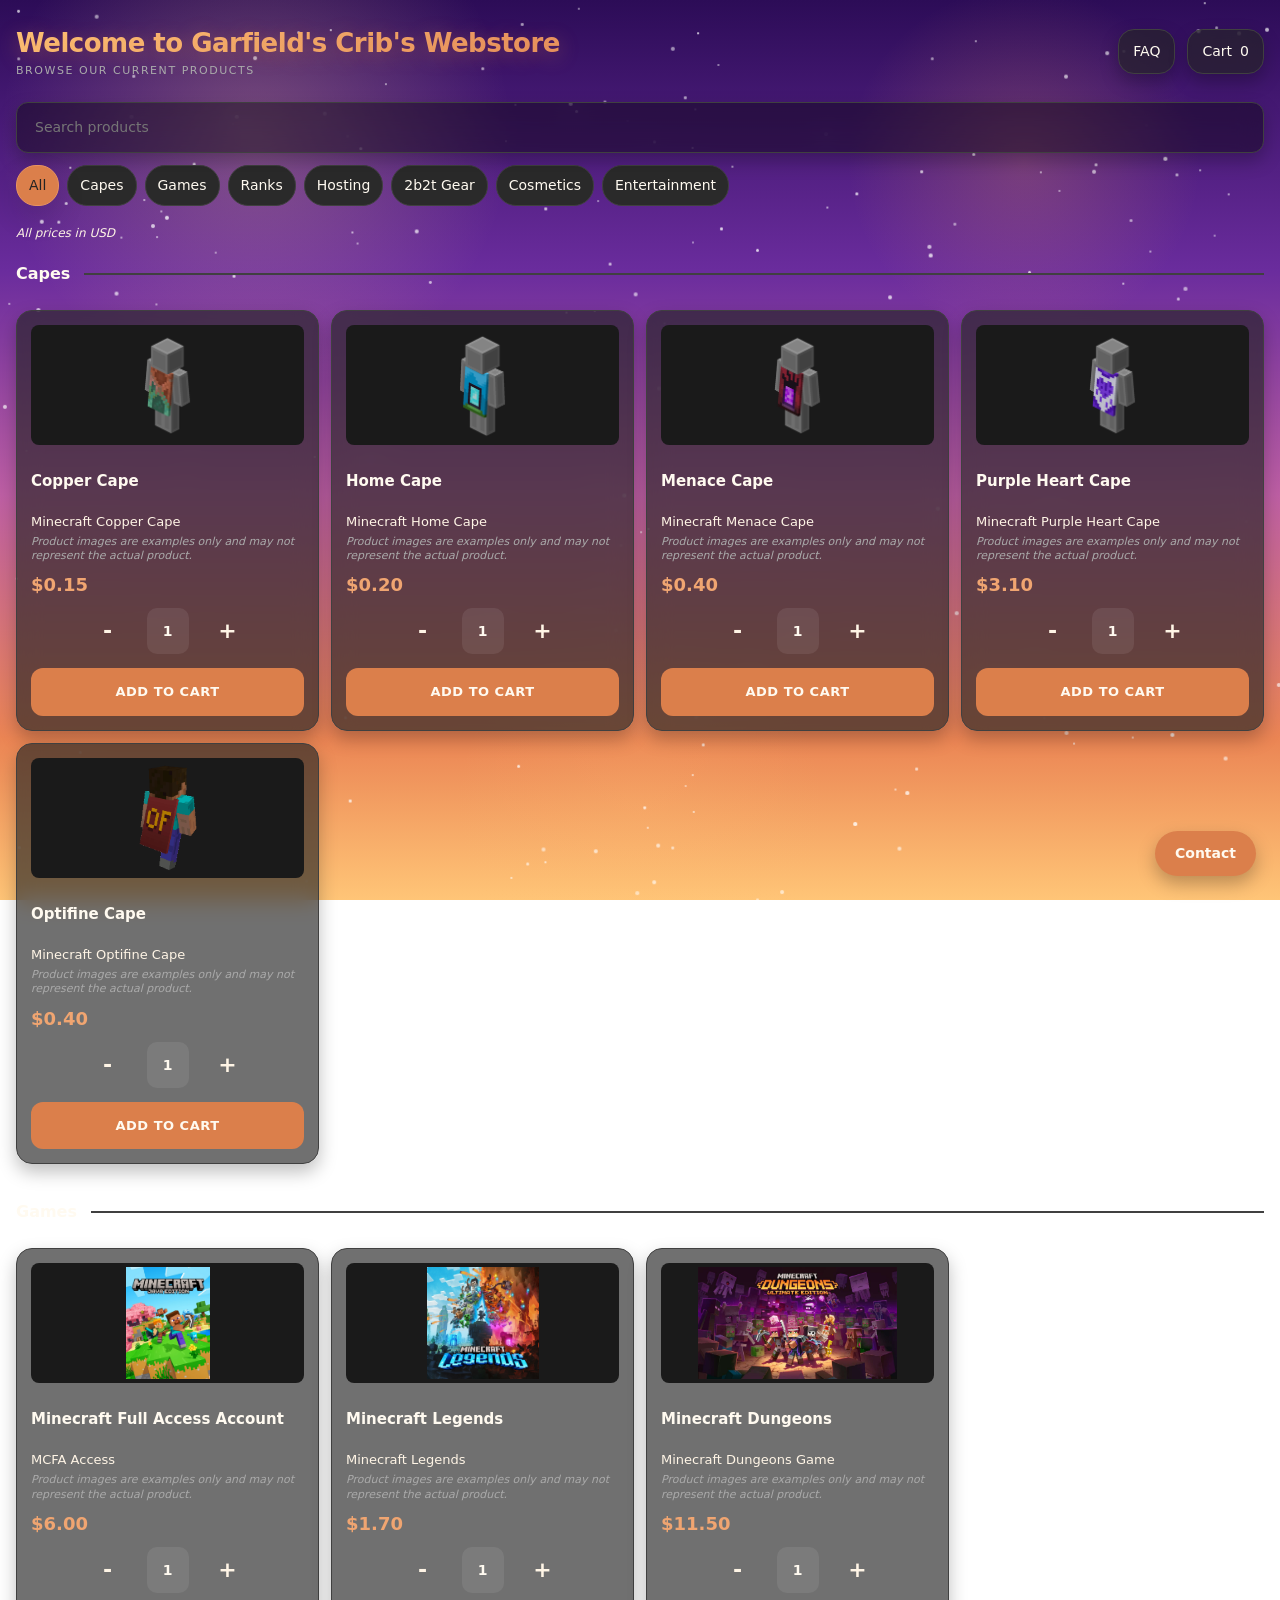
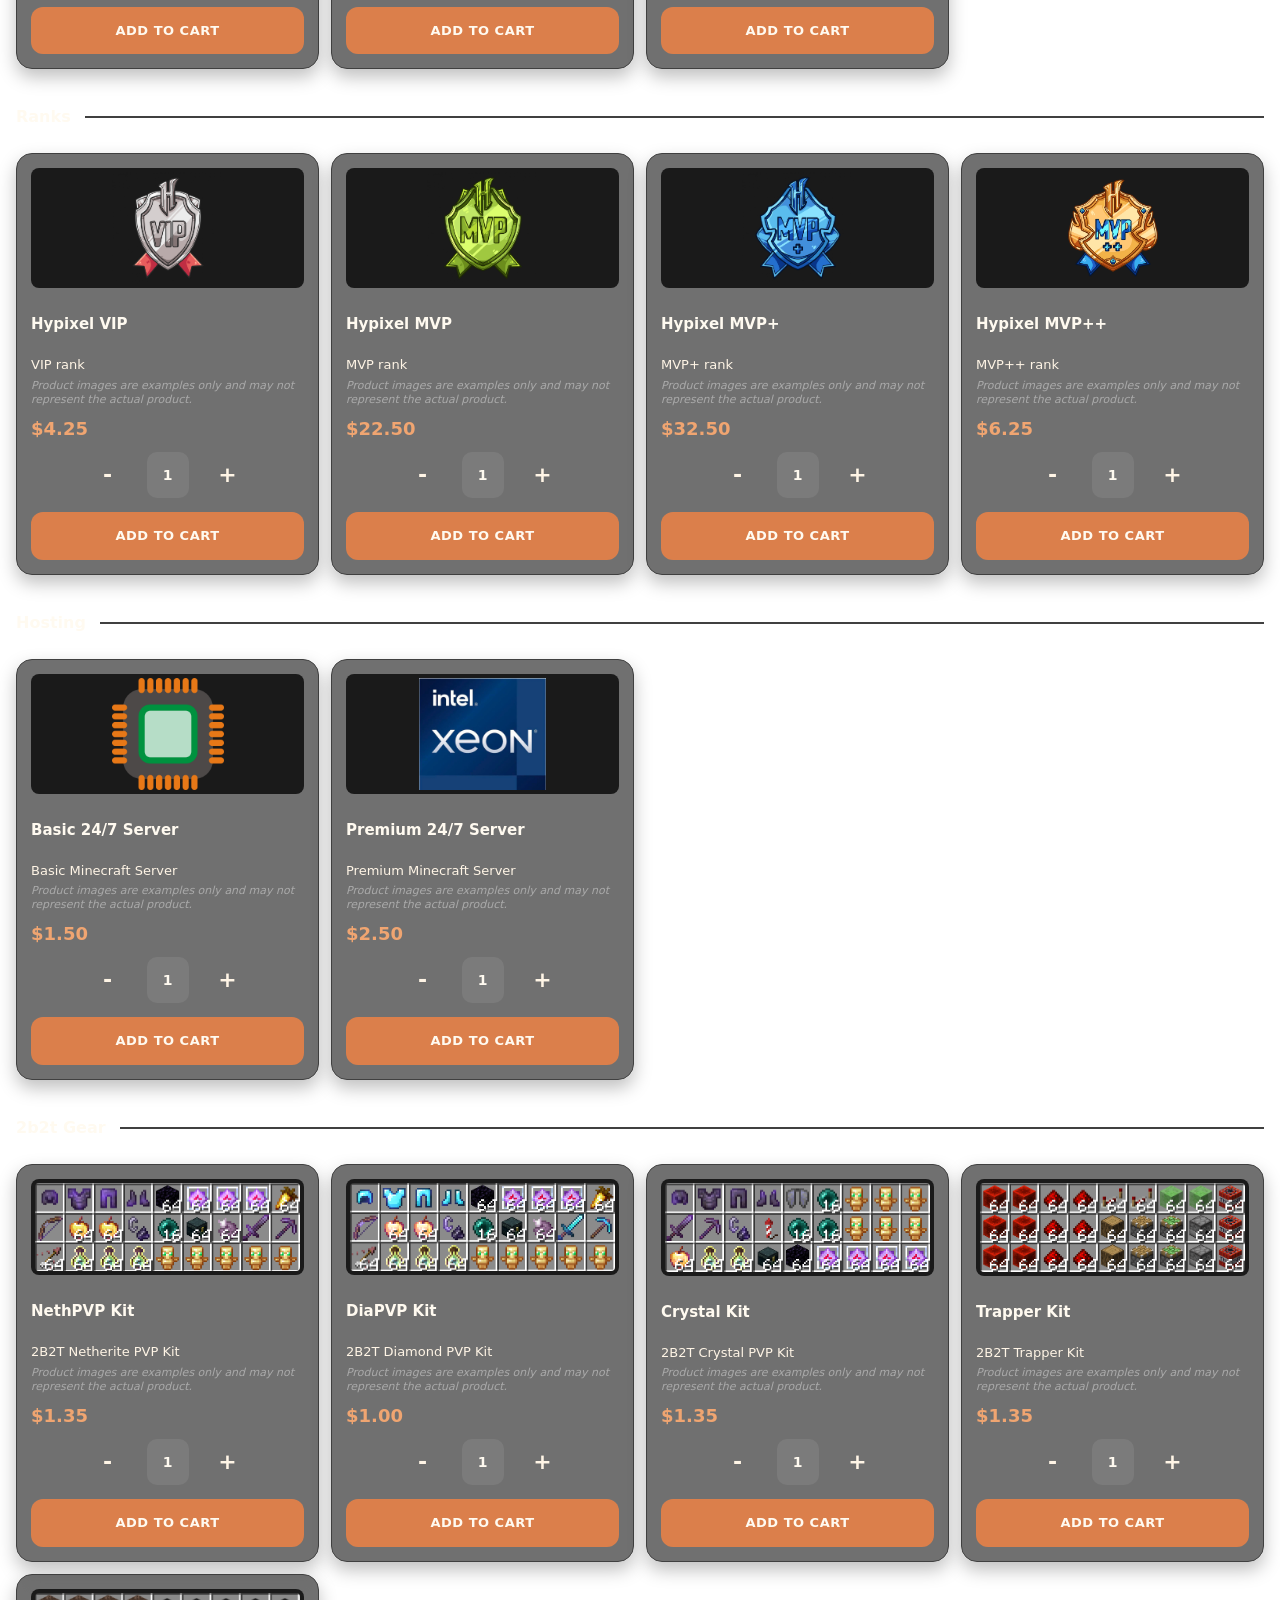
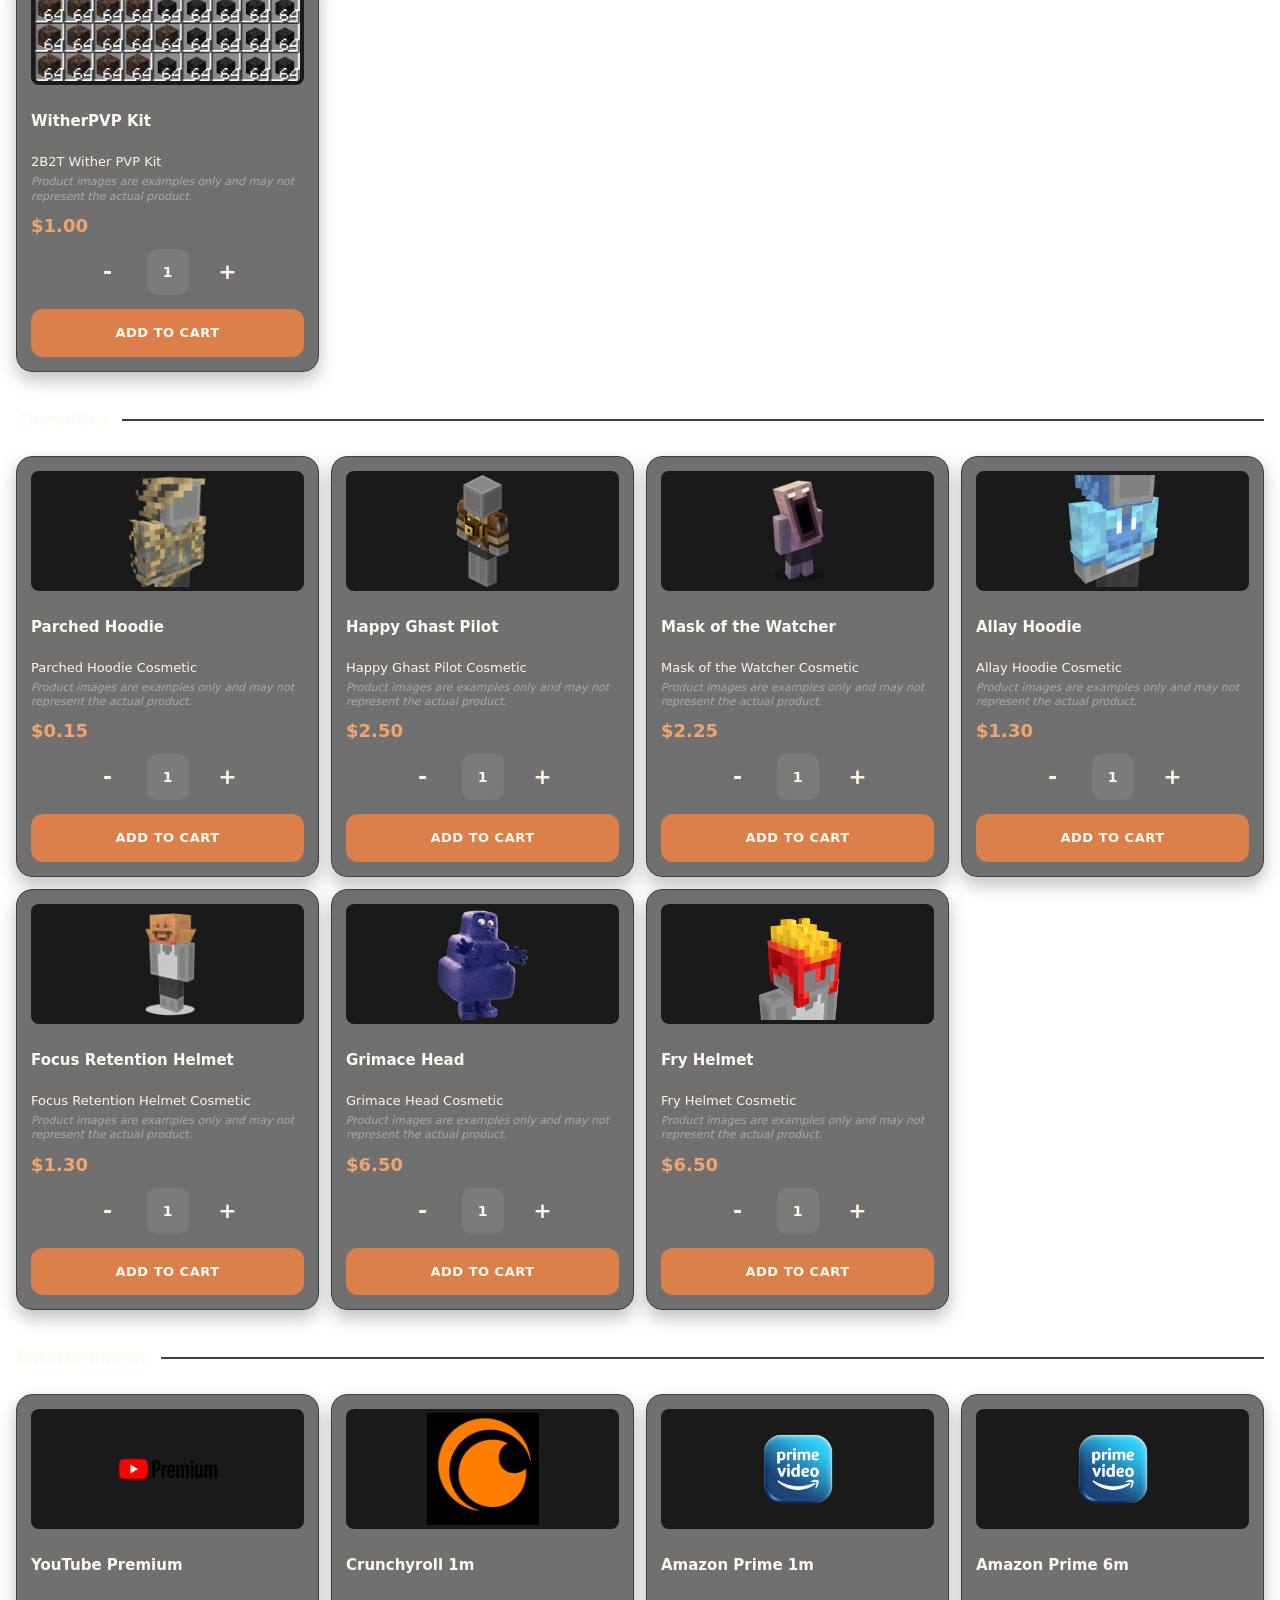
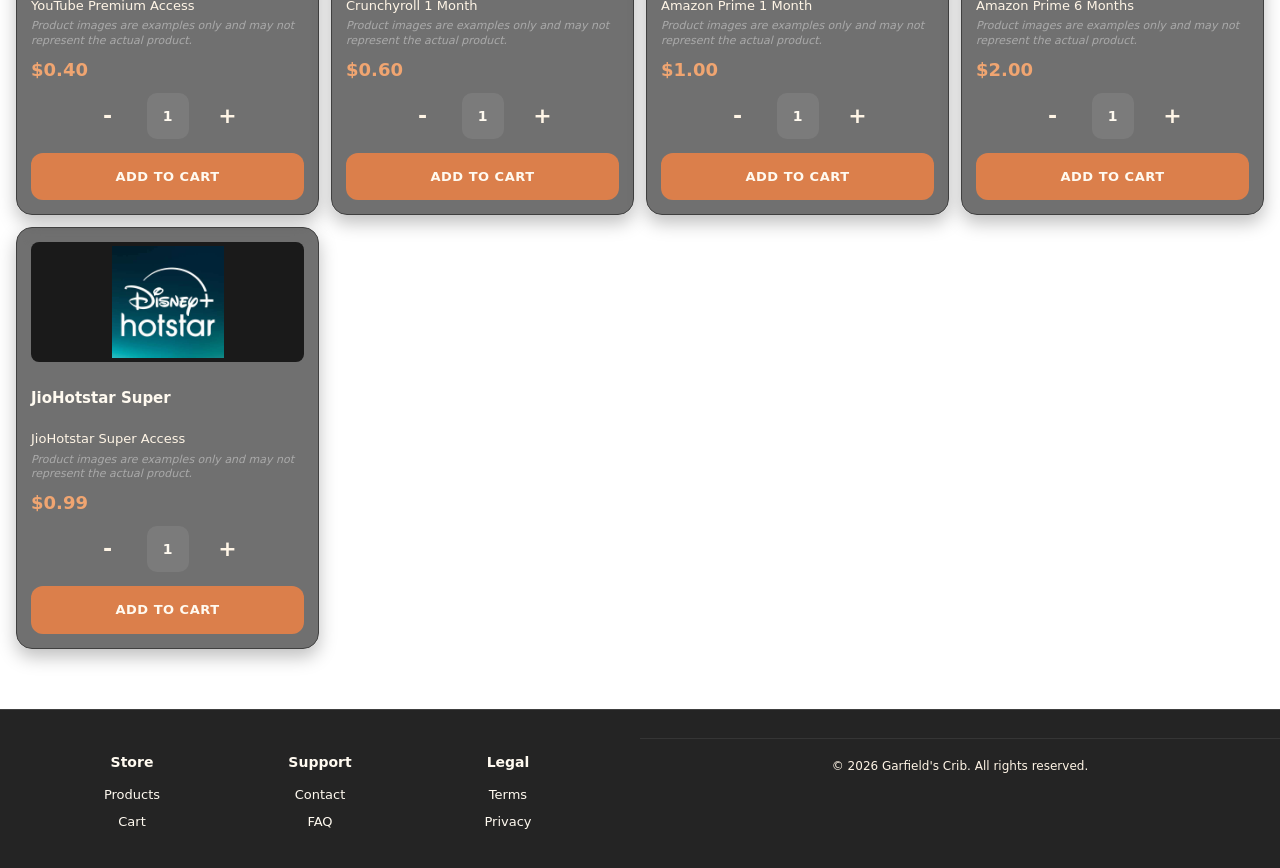
<file: index.html>
<!doctype html>
<html lang="en">
<head>
<meta charset="utf-8">
<meta name="viewport" content="width=device-width,initial-scale=1">
<title>Garfield's Crib Webstore</title>
<link rel="icon" href="public/images/favicon.ico" type="image/x-icon">
<link rel="stylesheet" href="styles.css">
<script defer src="app.js"></script>
</head>
<body data-page="products">
<header class="top">
<div>
<h1>Welcome to Garfield's Crib's Webstore</h1>
<p class="eyebrow">Browse Our Current Products</p>
</div>
<div class="header-nav">
<a class="btn" href="faq.html">FAQ</a>
<a class="btn cart-btn" href="cart.html">Cart <span id="cartCount">0</span></a>
</div>
</header>
<main class="page">
<section class="controls">
<input id="q" type="search" placeholder="Search products" autocomplete="off">
<div id="cats" class="cats"></div>
</section>
<p class="currency-note">All prices in USD</p>
<section id="grid" class="grid"></section>
</main>
<footer class="footer">
<div class="footer-content">
<div class="footer-col">
<h3>Store</h3>
<a href="index.html">Products</a>
<a href="cart.html">Cart</a>
</div>
<div class="footer-col">
<h3>Support</h3>
<a href="contact.html">Contact</a>
<a href="faq.html">FAQ</a>
</div>
<div class="footer-col">
<h3>Legal</h3>
<a href="terms.html">Terms</a>
<a href="privacy.html">Privacy</a>
</div>
</div>
<div class="footer-bottom">
<p>&copy; 2026 Garfield's Crib. All rights reserved.</p>
</div>
</footer>
<a href="contact.html" class="floating-contact">Contact</a>
</body>
</html>
</file>
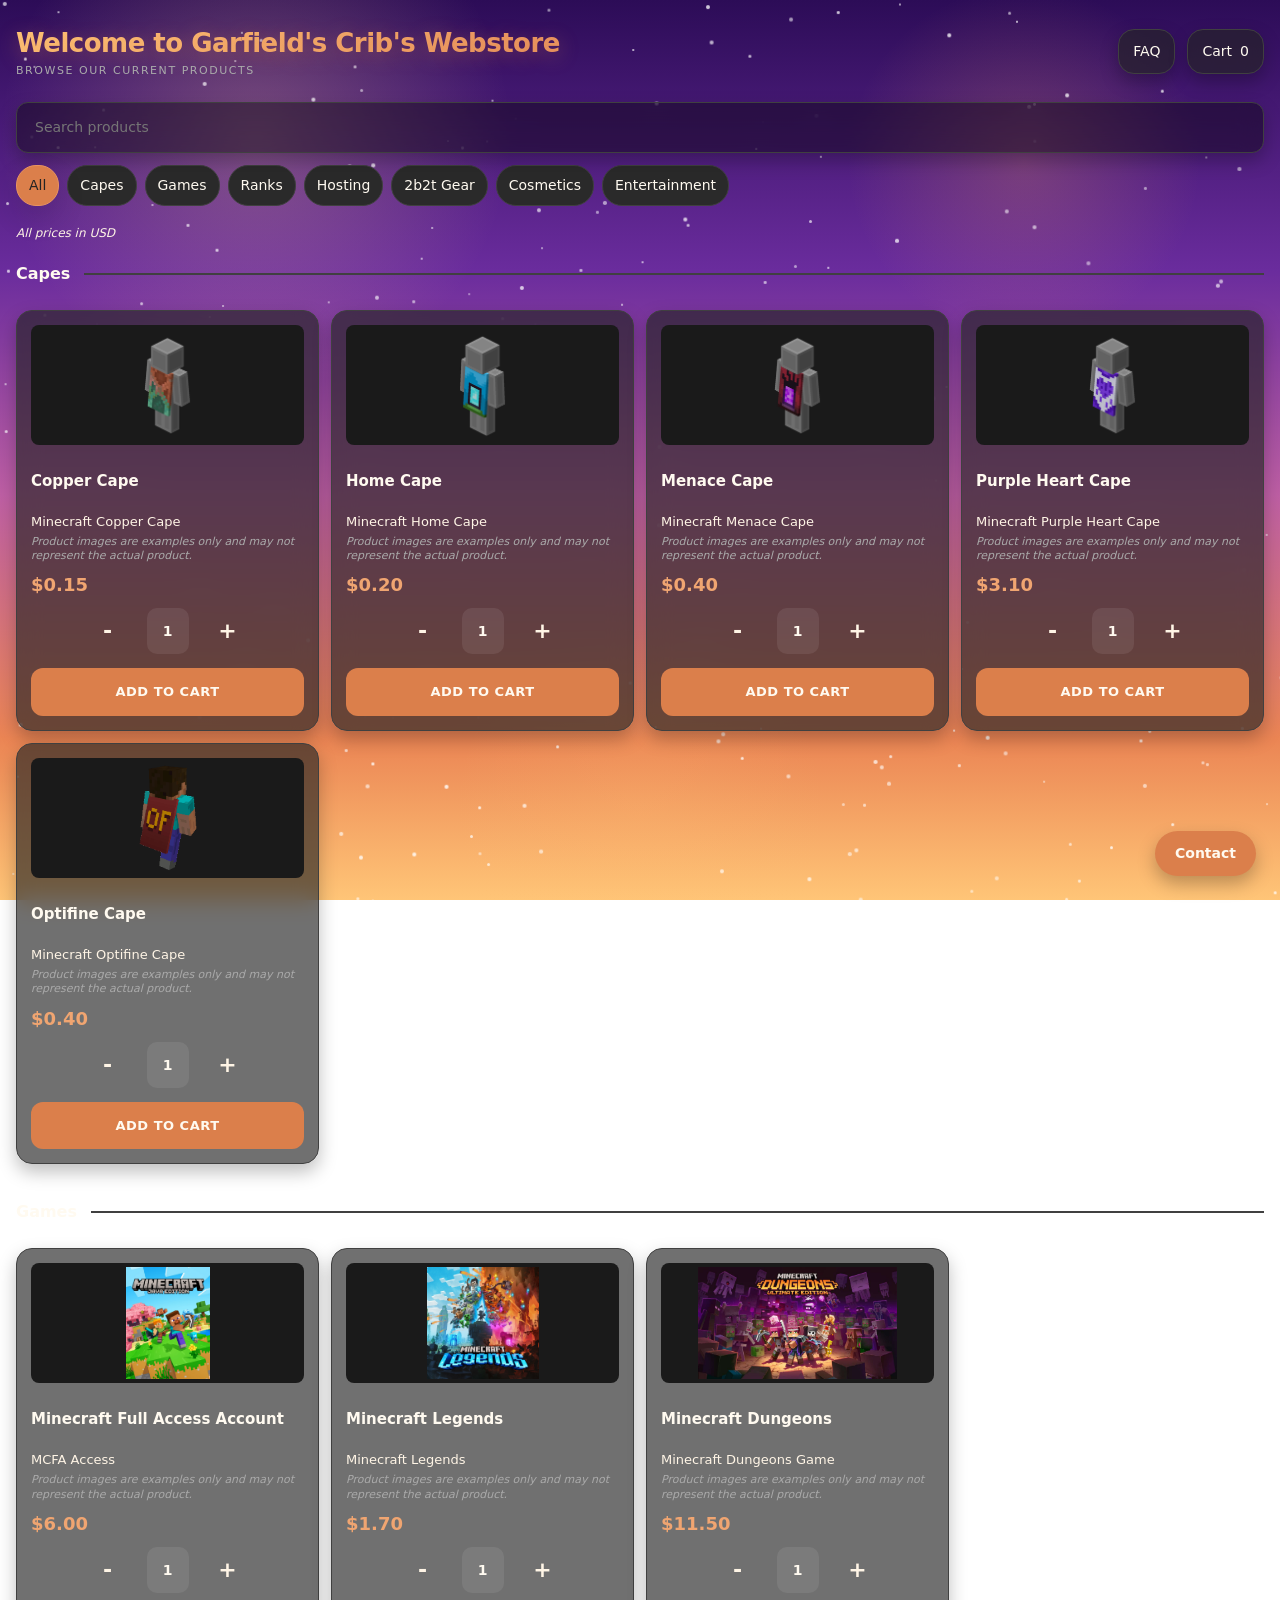
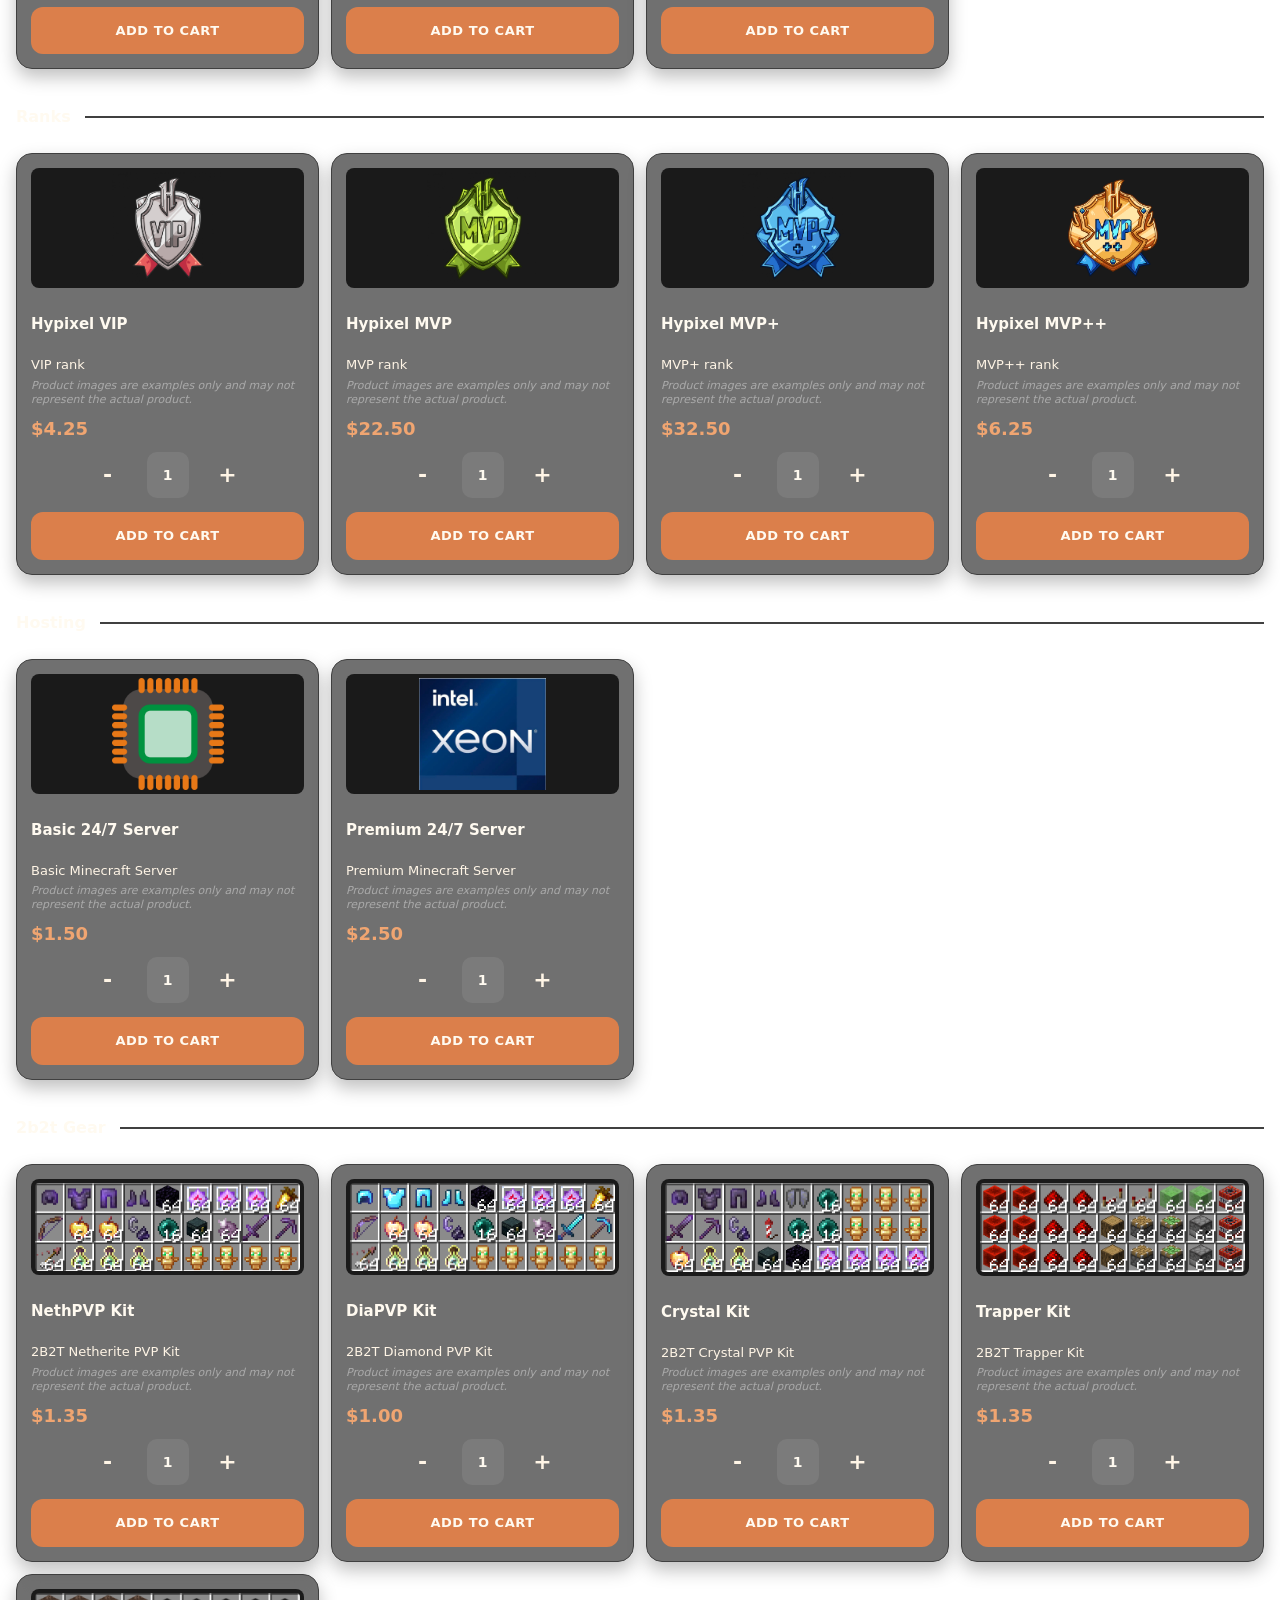
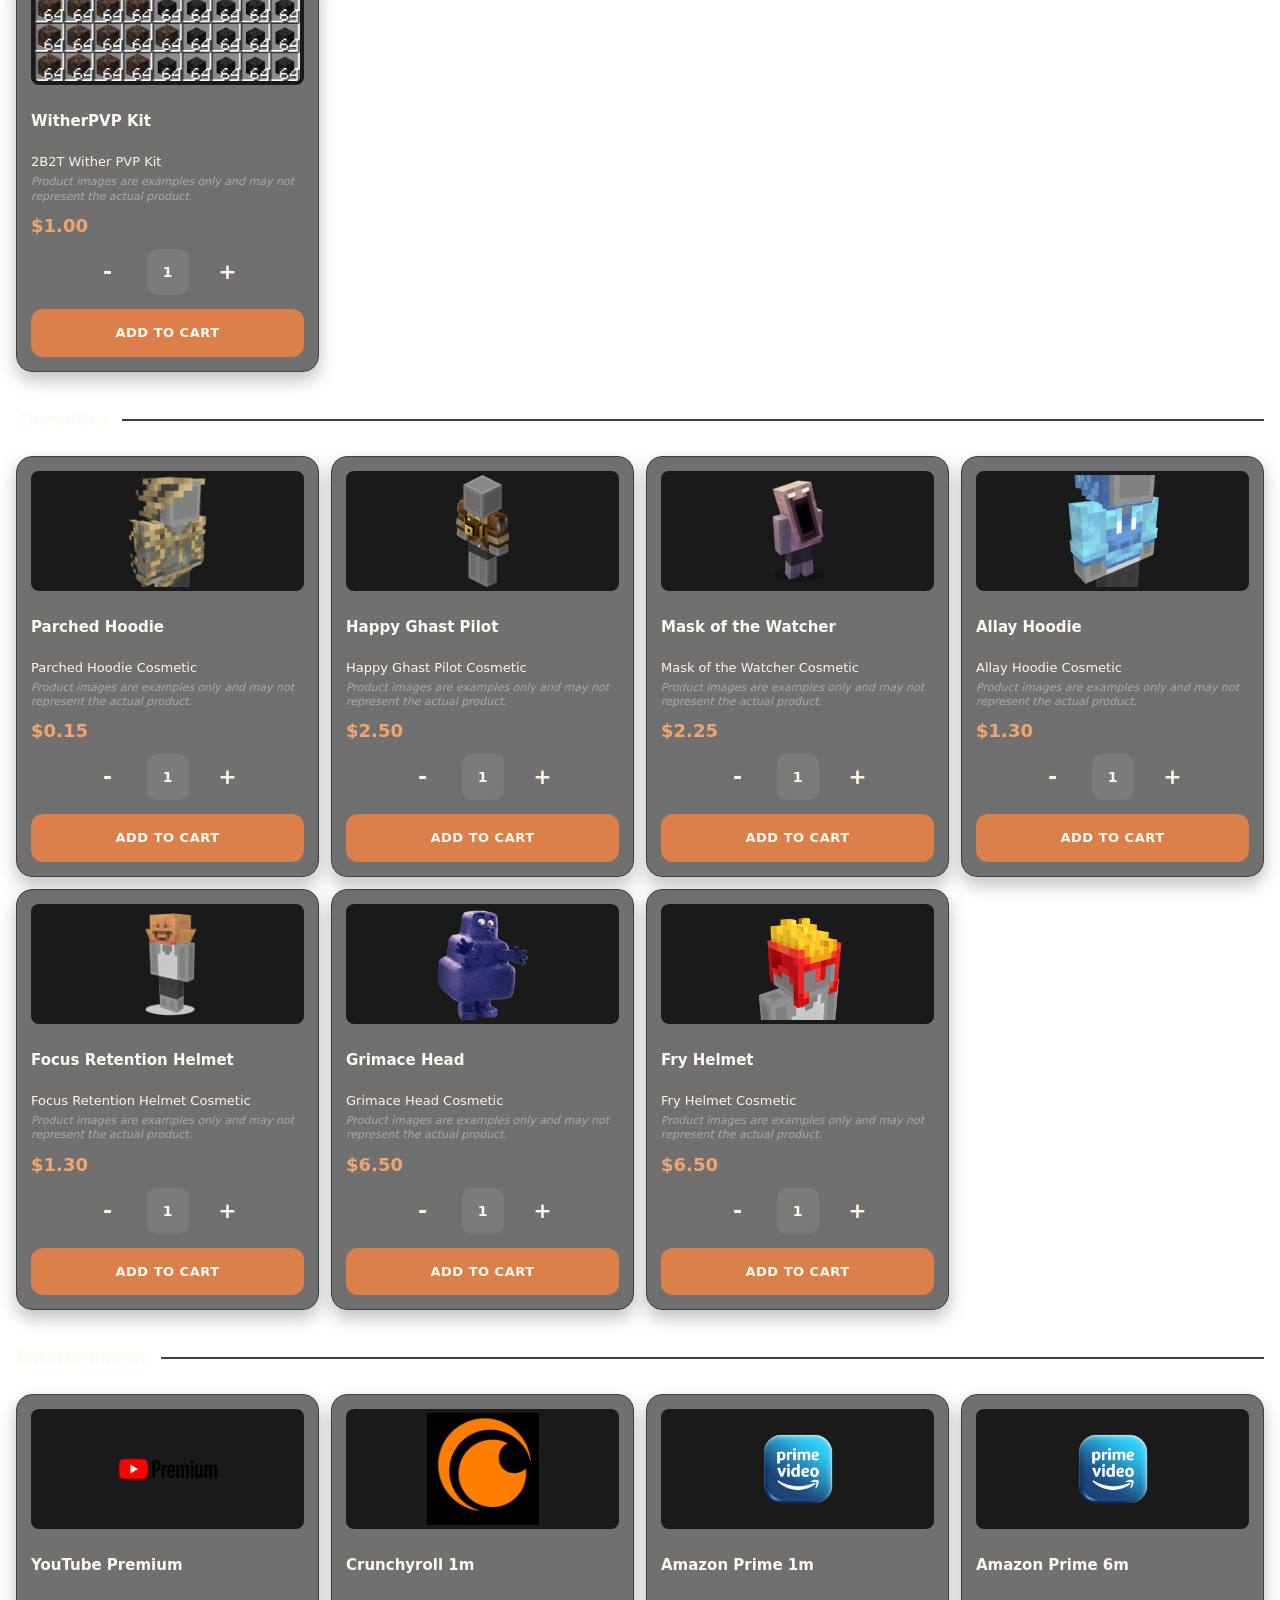
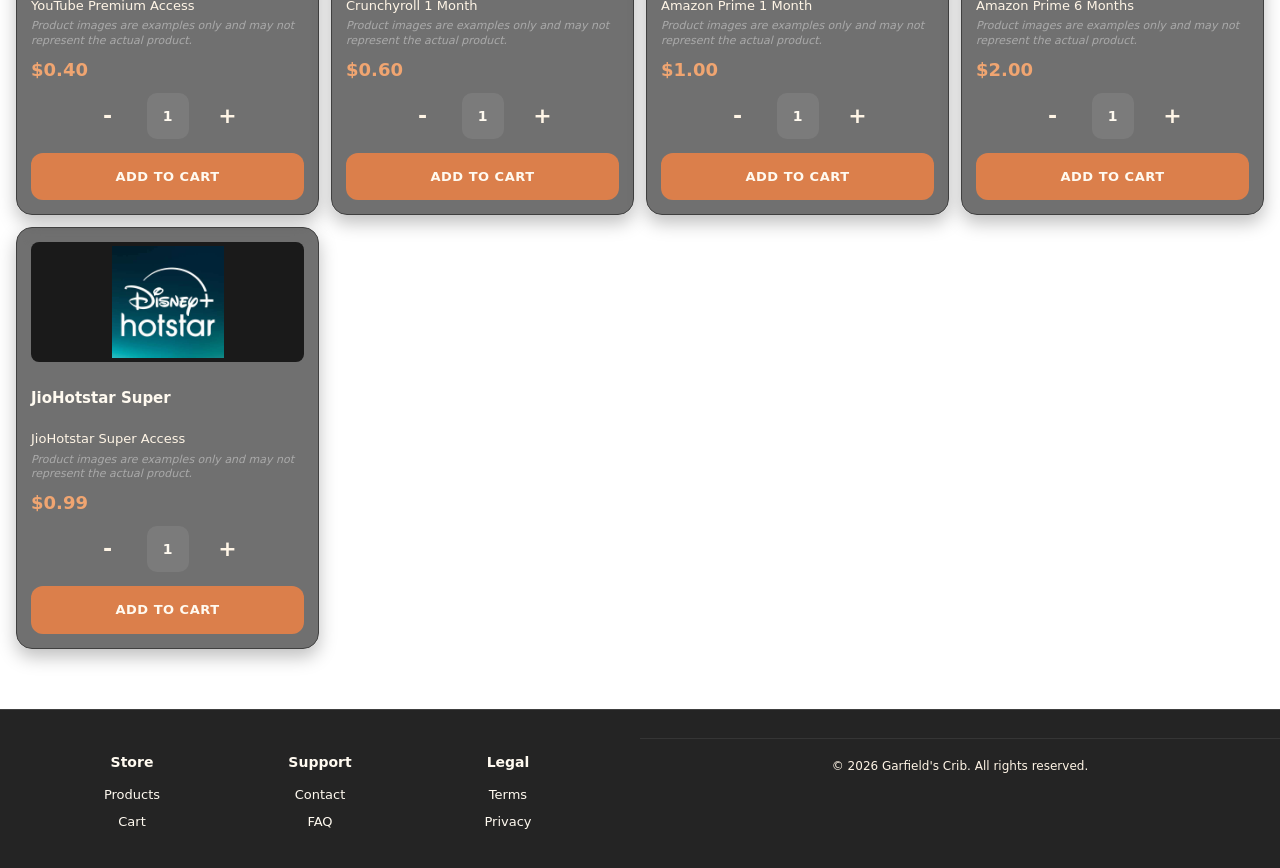
<file: public/index.html>
<!doctype html>
<html lang="en">
<head>
<meta charset="utf-8">
<meta name="viewport" content="width=device-width,initial-scale=1">
<title>Garfield's Crib Webstore</title>
<link rel="icon" href="images/favicon.ico" type="image/x-icon">
<link rel="stylesheet" href="styles.css">
<script defer src="app.js"></script>
</head>
<body data-page="products">
<header class="top">
<div>
<h1>Welcome to Garfield's Crib's Webstore</h1>
<p class="eyebrow">Browse Our Current Products</p>
</div>
<div class="header-nav">
<a class="btn" href="faq.html">FAQ</a>
<a class="btn cart-btn" href="cart.html">Cart <span id="cartCount">0</span></a>
</div>
</header>
<main class="page">
<section class="controls">
<input id="q" type="search" placeholder="Search products" autocomplete="off">
<div id="cats" class="cats"></div>
</section>
<p class="currency-note">All prices in USD</p>
<section id="grid" class="grid"></section>
</main>
<footer class="footer">
<div class="footer-content">
<div class="footer-col">
<h3>Store</h3>
<a href="index.html">Products</a>
<a href="cart.html">Cart</a>
</div>
<div class="footer-col">
<h3>Support</h3>
<a href="contact.html">Contact</a>
<a href="faq.html">FAQ</a>
</div>
<div class="footer-col">
<h3>Legal</h3>
<a href="terms.html">Terms</a>
<a href="privacy.html">Privacy</a>
</div>
</div>
<div class="footer-bottom">
<p>&copy; 2026 Garfield's Crib. All rights reserved.</p>
</div>
</footer>
<a href="contact.html" class="floating-contact">Contact</a>
</body>
</html>
</file>
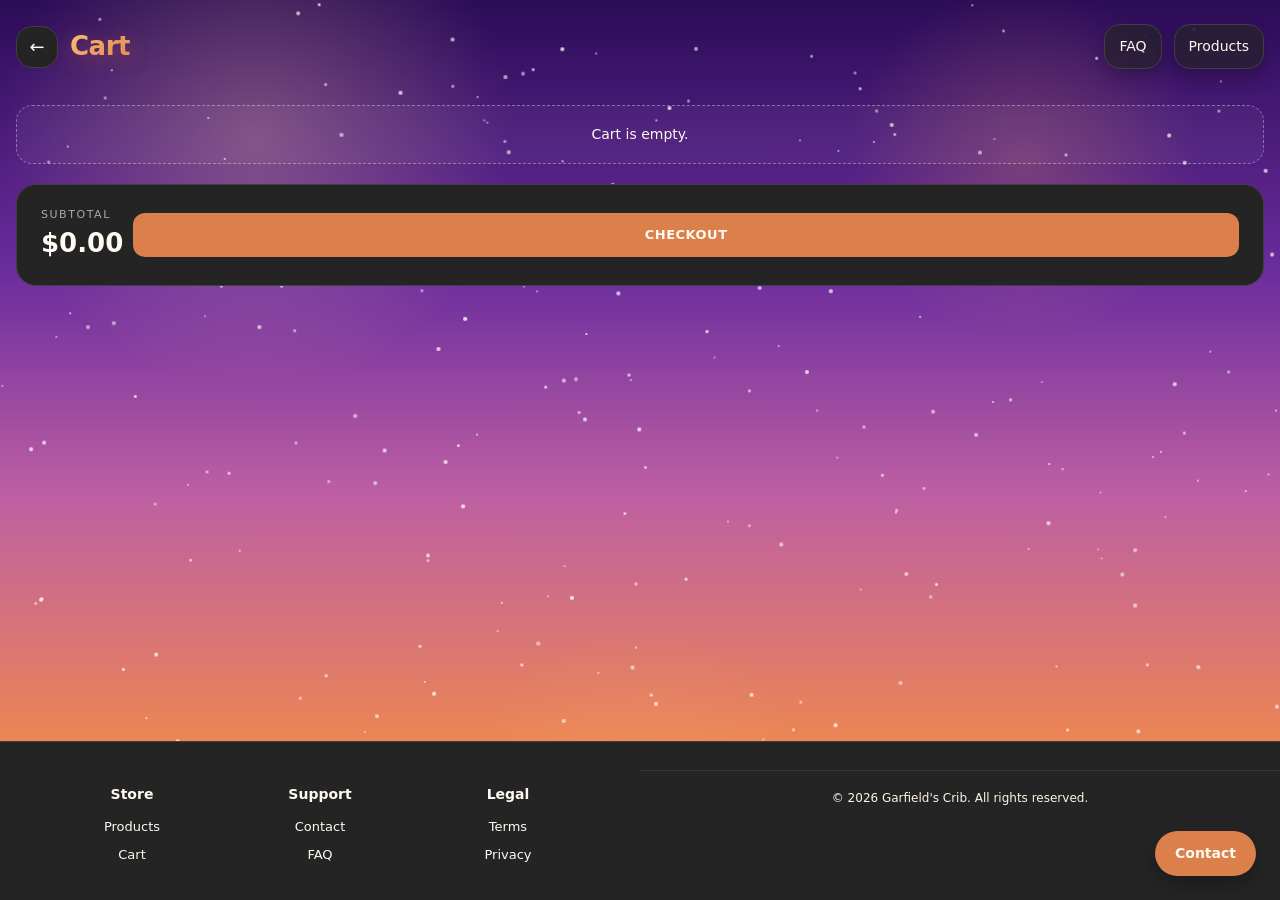
<file: cart.html>
<!doctype html>
<html lang="en">
<head>
<meta charset="utf-8">
<meta name="viewport" content="width=device-width,initial-scale=1">
<title>Cart - Garfield's Crib</title>
<link rel="icon" href="public/images/favicon.ico" type="image/x-icon">
<link rel="stylesheet" href="styles.css">
<script defer src="app.js"></script>
</head>
<body data-page="cart">
<header class="top">
<div class="header-start">
<a class="back-link" href="index.html" aria-label="Back to products">←</a>
<h1>Cart</h1>
</div>
<div class="header-nav">
<a class="btn" href="faq.html">FAQ</a>
<a class="btn" href="index.html">Products</a>
</div>
</header>
<main class="page">
<section id="cartItems" class="cart-list"></section>
<div class="foot">
<div>
<p class="eyebrow">Subtotal</p>
<strong id="subtotal" class="subtotal">$0</strong>
</div>
<button id="checkout" class="primary">Checkout</button>
</div>
</main>
<footer class="footer">
<div class="footer-content">
<div class="footer-col">
<h3>Store</h3>
<a href="index.html">Products</a>
<a href="cart.html">Cart</a>
</div>
<div class="footer-col">
<h3>Support</h3>
<a href="contact.html">Contact</a>
<a href="faq.html">FAQ</a>
</div>
<div class="footer-col">
<h3>Legal</h3>
<a href="terms.html">Terms</a>
<a href="privacy.html">Privacy</a>
</div>
</div>
<div class="footer-bottom">
<p>&copy; 2026 Garfield's Crib. All rights reserved.</p>
</div>
</footer>
<a href="contact.html" class="floating-contact">Contact</a>
</body>
</html>
</file>
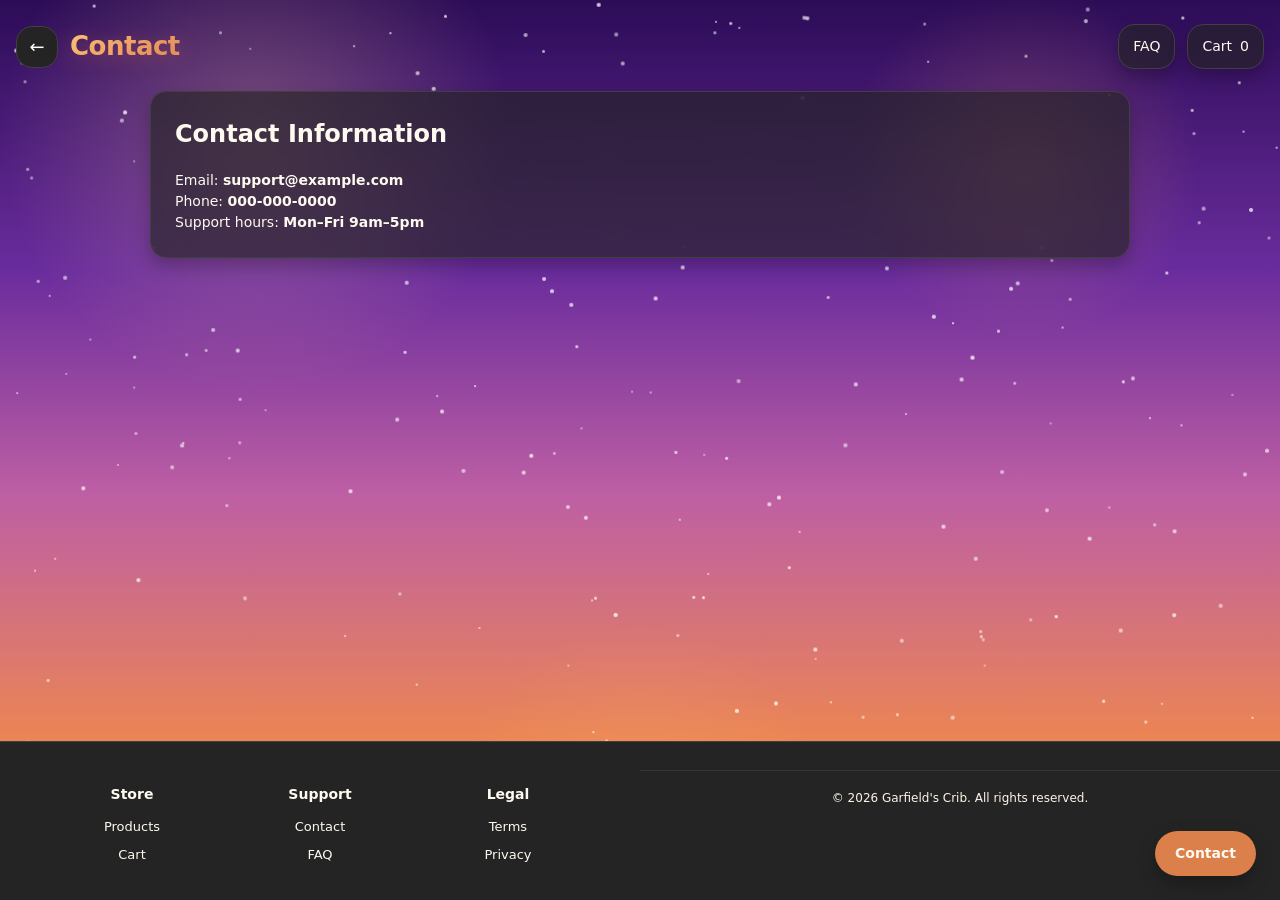
<file: contact.html>
<!doctype html>
<html lang="en">
<head>
<meta charset="utf-8">
<meta name="viewport" content="width=device-width,initial-scale=1">
<title>Contact - Garfield's Crib</title>
<link rel="icon" href="public/images/favicon.ico" type="image/x-icon">
<link rel="stylesheet" href="styles.css">
<script defer src="app.js"></script>
</head>
<body data-page="contact">
<header class="top">
<div class="header-start">
<a class="back-link" href="index.html" aria-label="Back to products">←</a>
<h1>Contact</h1>
</div>
<div class="header-nav">
<a class="btn" href="faq.html">FAQ</a>
<a class="btn cart-btn" href="cart.html">Cart <span id="cartCount">0</span></a>
</div>
</header>
<main class="page">
<section class="panel">
<h2>Contact Information</h2>
<p>Email: <strong>support@example.com</strong></p>
<p>Phone: <strong>000-000-0000</strong></p>
<p>Support hours: <strong>Mon–Fri 9am–5pm</strong></p>
</section>
</main>
<footer class="footer">
<div class="footer-content">
<div class="footer-col">
<h3>Store</h3>
<a href="index.html">Products</a>
<a href="cart.html">Cart</a>
</div>
<div class="footer-col">
<h3>Support</h3>
<a href="contact.html">Contact</a>
<a href="faq.html">FAQ</a>
</div>
<div class="footer-col">
<h3>Legal</h3>
<a href="terms.html">Terms</a>
<a href="privacy.html">Privacy</a>
</div>
</div>
<div class="footer-bottom">
<p>&copy; 2026 Garfield's Crib. All rights reserved.</p>
</div>
</footer>
<a href="contact.html" class="floating-contact">Contact</a>
</body>
</html>
</file>
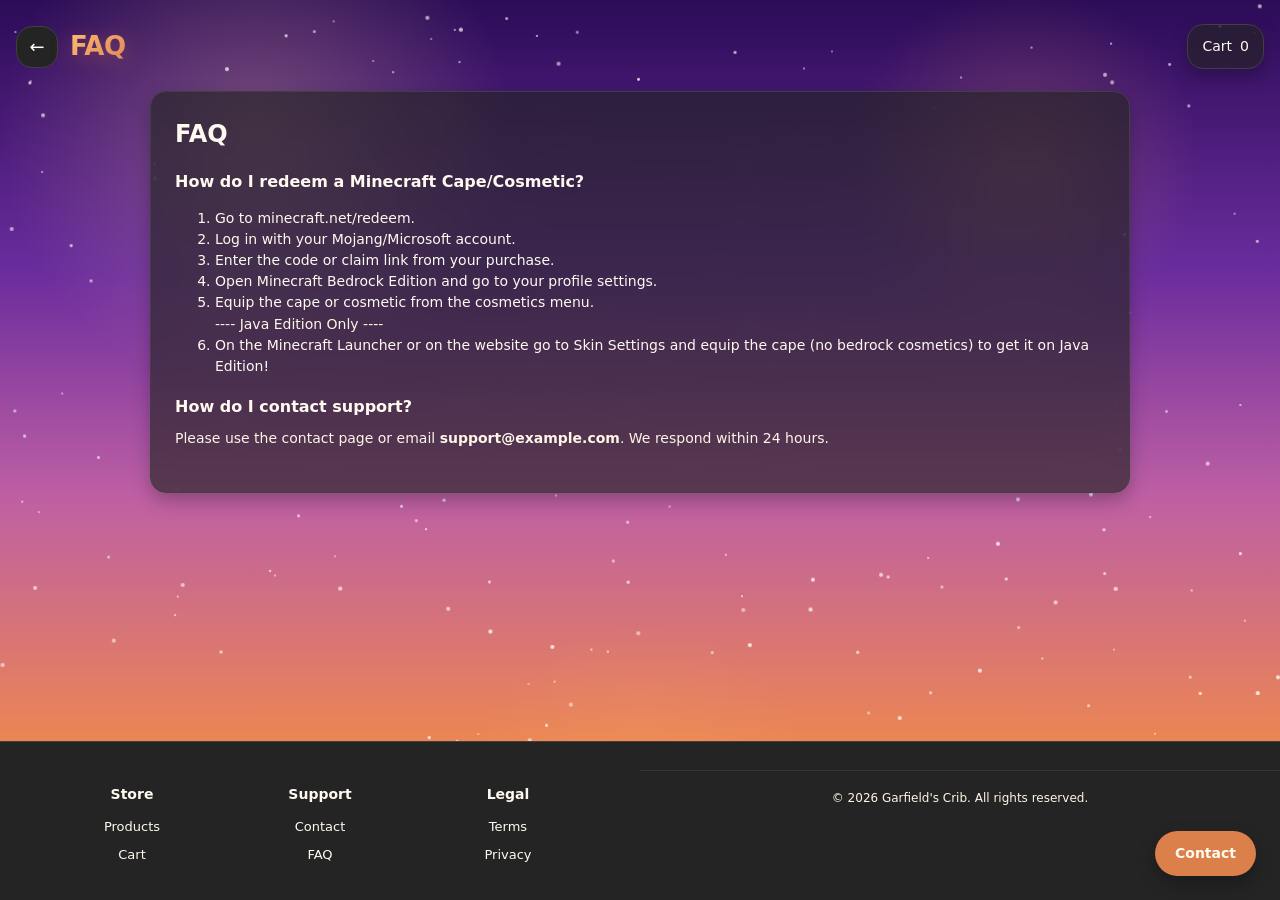
<file: faq.html>
<!doctype html>
<html lang="en">
<head>
<meta charset="utf-8">
<meta name="viewport" content="width=device-width,initial-scale=1">
<title>FAQ - Garfield's Crib</title>
<link rel="icon" href="public/images/favicon.ico" type="image/x-icon">
<link rel="stylesheet" href="styles.css">
<script defer src="app.js"></script>
</head>
<body data-page="faq">
<header class="top">
<div class="header-start">
<a class="back-link" href="index.html" aria-label="Back to products">←</a>
<h1>FAQ</h1>
</div>
<div class="header-nav">
<a class="btn cart-btn" href="cart.html">Cart <span id="cartCount">0</span></a>
</div>
</header>
<main class="page">
<section class="panel">
<h2>FAQ</h2>
<div class="faq-item">
<h3>How do I redeem a Minecraft Cape/Cosmetic?</h3>
<ol>
<li>Go to <a href="https://www.minecraft.net/en-us/redeem" target="_blank" rel="noopener">minecraft.net/redeem</a>.</li>
<li>Log in with your Mojang/Microsoft account.</li>
<li>Enter the code or claim link from your purchase.</li>
<li>Open Minecraft Bedrock Edition and go to your profile settings.</li>
<li>Equip the cape or cosmetic from the cosmetics menu.</li>
<p>---- Java Edition Only ----</p>
<li>On the Minecraft Launcher or on the website go to Skin Settings and equip the cape (no bedrock cosmetics) to get it on Java Edition!</li>
</ol>
</div>
<div class="faq-item">
<h3>How do I contact support?</h3>
<p>Please use the contact page or email <strong>support@example.com</strong>. We respond within 24 hours.</p>
</div>
</section>
</main>
<footer class="footer">
<div class="footer-content">
<div class="footer-col">
<h3>Store</h3>
<a href="index.html">Products</a>
<a href="cart.html">Cart</a>
</div>
<div class="footer-col">
<h3>Support</h3>
<a href="contact.html">Contact</a>
<a href="faq.html">FAQ</a>
</div>
<div class="footer-col">
<h3>Legal</h3>
<a href="terms.html">Terms</a>
<a href="privacy.html">Privacy</a>
</div>
</div>
<div class="footer-bottom">
<p>&copy; 2026 Garfield's Crib. All rights reserved.</p>
</div>
</footer>
<a href="contact.html" class="floating-contact">Contact</a>
</body>
</html>
</file>
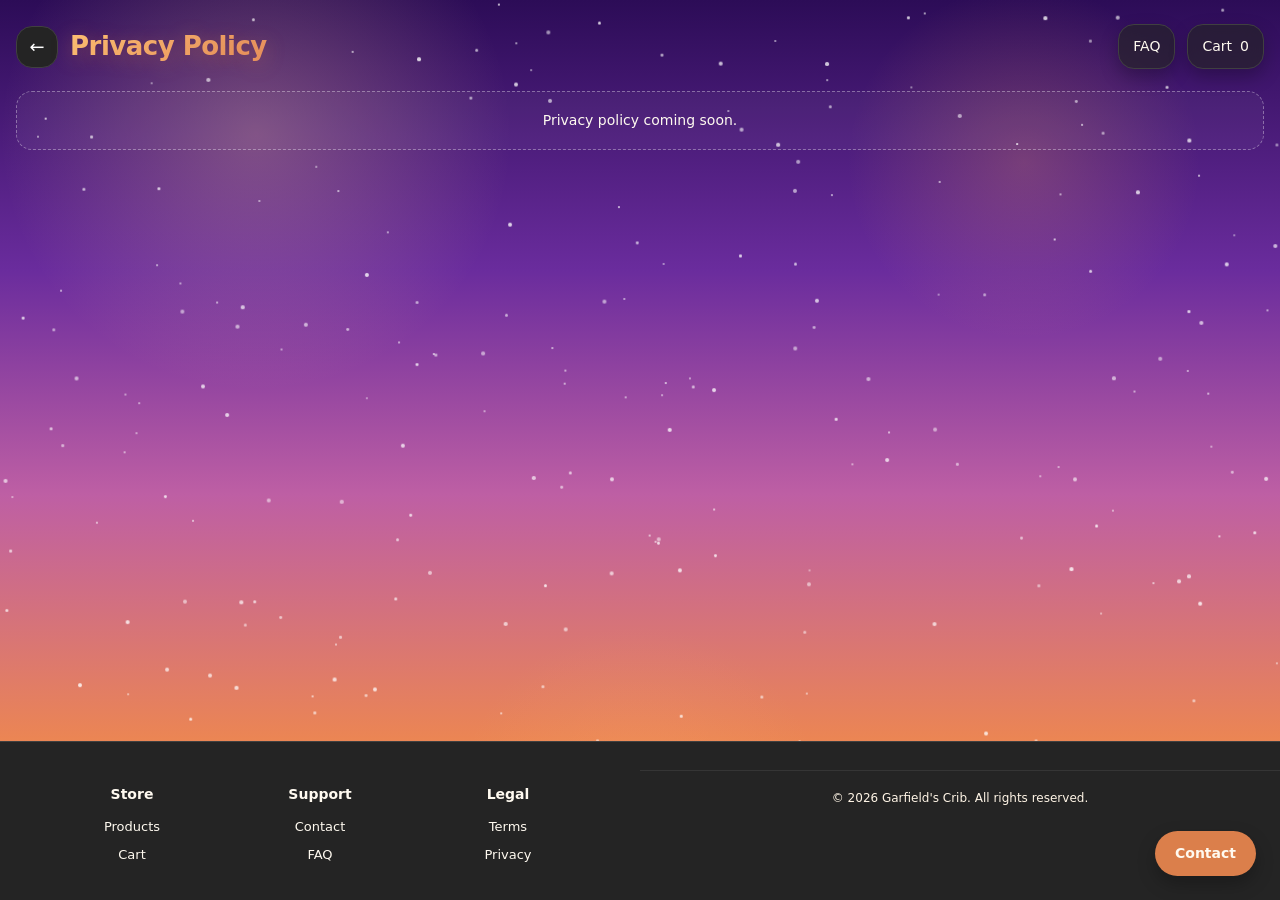
<file: privacy.html>
<!doctype html>
<html lang="en">
<head>
<meta charset="utf-8">
<meta name="viewport" content="width=device-width,initial-scale=1">
<title>Privacy Policy - Garfield's Crib</title>
<link rel="icon" href="public/images/favicon.ico" type="image/x-icon">
<link rel="stylesheet" href="styles.css">
<script defer src="app.js"></script>
</head>
<body data-page="privacy">
<header class="top">
<div class="header-start">
<a class="back-link" href="index.html" aria-label="Back to products">←</a>
<h1>Privacy Policy</h1>
</div>
<div class="header-nav">
<a class="btn" href="faq.html">FAQ</a>
<a class="btn cart-btn" href="cart.html">Cart <span id="cartCount">0</span></a>
</div>
</header>
<main class="page">
<div class="empty">
<p>Privacy policy coming soon.</p>
</div>
</main>
<footer class="footer">
<div class="footer-content">
<div class="footer-col">
<h3>Store</h3>
<a href="index.html">Products</a>
<a href="cart.html">Cart</a>
</div>
<div class="footer-col">
<h3>Support</h3>
<a href="contact.html">Contact</a>
<a href="faq.html">FAQ</a>
</div>
<div class="footer-col">
<h3>Legal</h3>
<a href="terms.html">Terms</a>
<a href="privacy.html">Privacy</a>
</div>
</div>
<div class="footer-bottom">
<p>&copy; 2026 Garfield's Crib. All rights reserved.</p>
</div>
</footer>
<a href="contact.html" class="floating-contact">Contact</a>
</body>
</html>
</file>
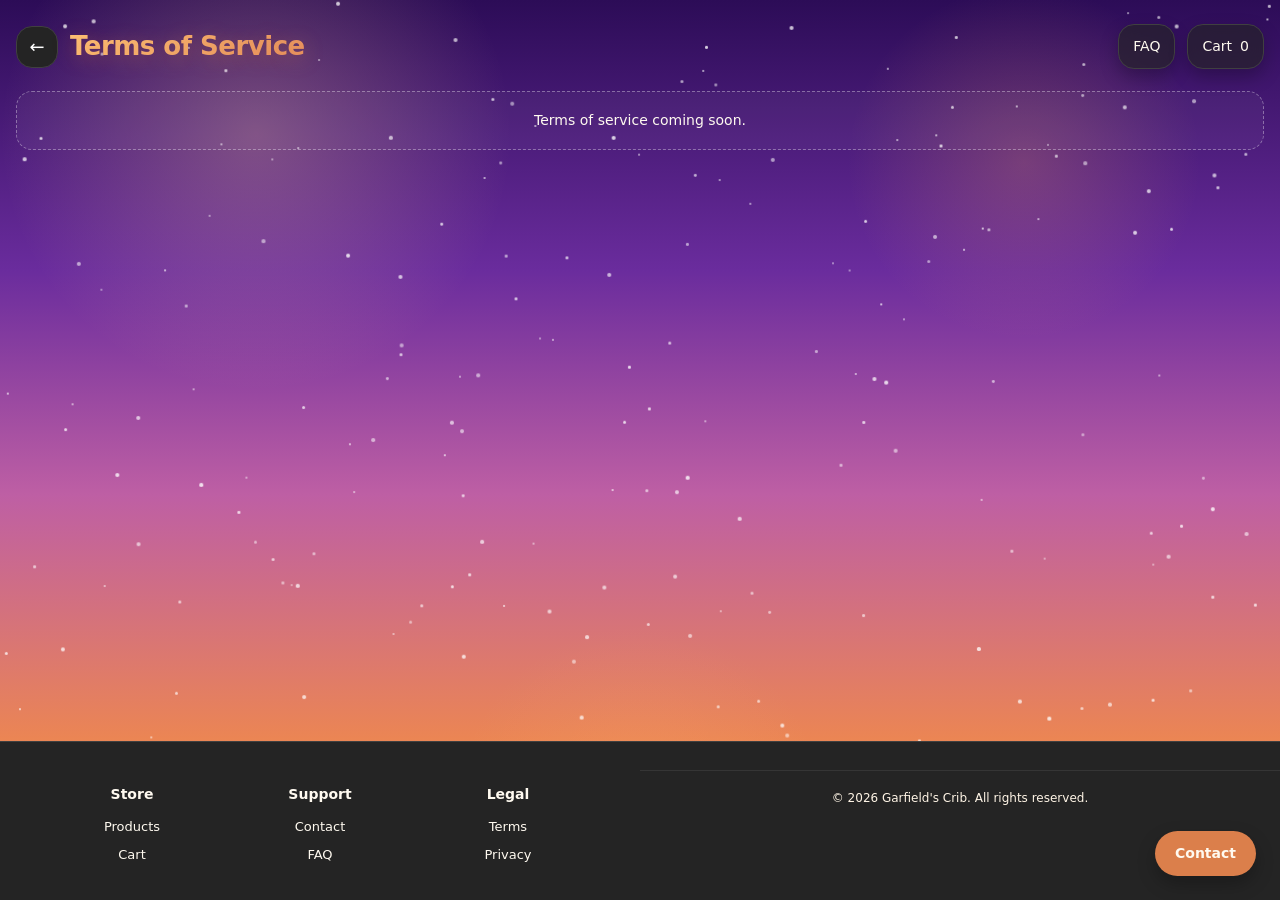
<file: terms.html>
<!doctype html>
<html lang="en">
<head>
<meta charset="utf-8">
<meta name="viewport" content="width=device-width,initial-scale=1">
<title>Terms of Service - Garfield's Crib</title>
<link rel="icon" href="public/images/favicon.ico" type="image/x-icon">
<link rel="stylesheet" href="styles.css">
<script defer src="app.js"></script>
</head>
<body data-page="terms">
<header class="top">
<div class="header-start">
<a class="back-link" href="index.html" aria-label="Back to products">←</a>
<h1>Terms of Service</h1>
</div>
<div class="header-nav">
<a class="btn" href="faq.html">FAQ</a>
<a class="btn cart-btn" href="cart.html">Cart <span id="cartCount">0</span></a>
</div>
</header>
<main class="page">
<div class="empty">
<p>Terms of service coming soon.</p>
</div>
</main>
<footer class="footer">
<div class="footer-content">
<div class="footer-col">
<h3>Store</h3>
<a href="index.html">Products</a>
<a href="cart.html">Cart</a>
</div>
<div class="footer-col">
<h3>Support</h3>
<a href="contact.html">Contact</a>
<a href="faq.html">FAQ</a>
</div>
<div class="footer-col">
<h3>Legal</h3>
<a href="terms.html">Terms</a>
<a href="privacy.html">Privacy</a>
</div>
</div>
<div class="footer-bottom">
<p>&copy; 2026 Garfield's Crib. All rights reserved.</p>
</div>
</footer>
<a href="contact.html" class="floating-contact">Contact</a>
</body>
</html>
</file>
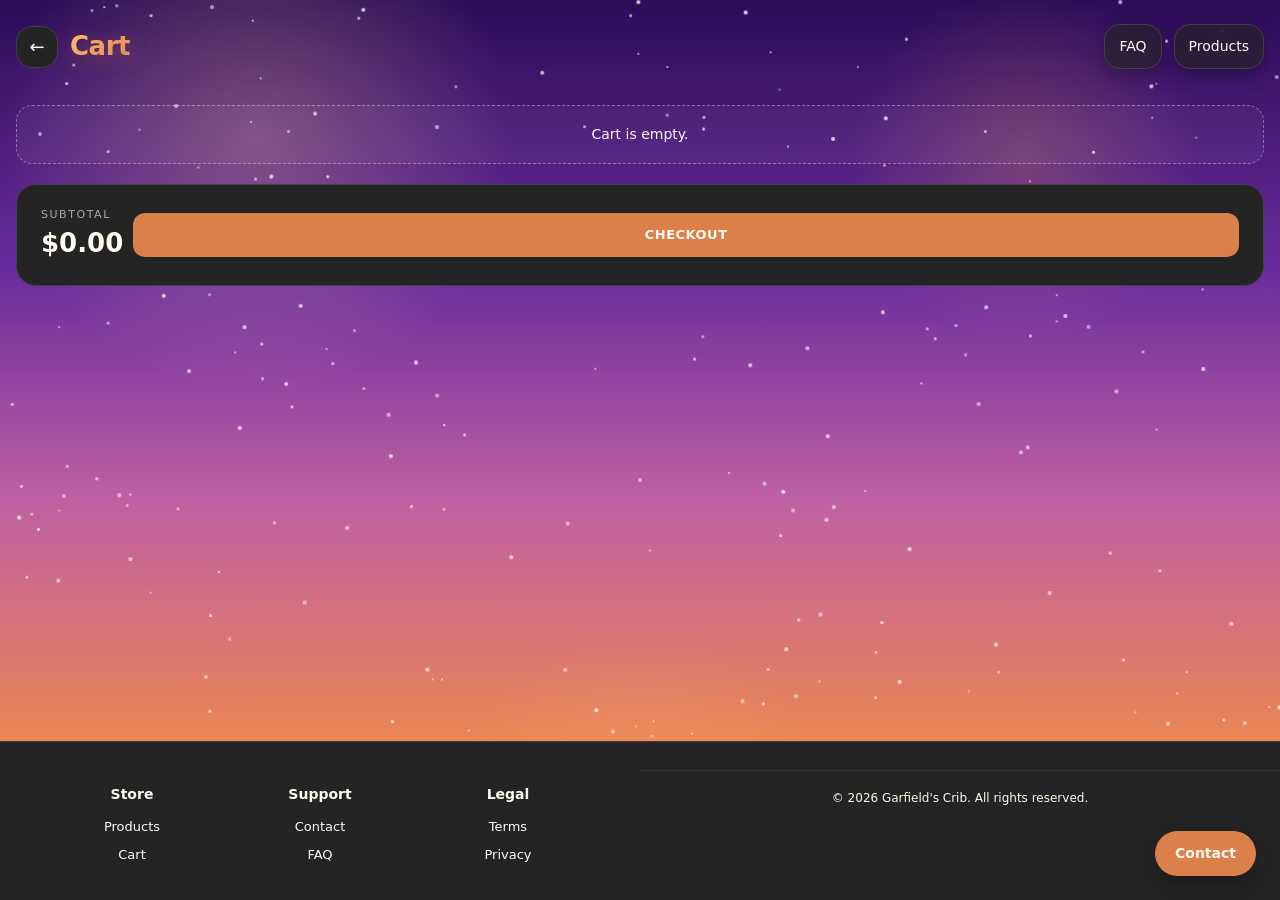
<file: public/cart.html>
<!doctype html>
<html lang="en">
<head>
<meta charset="utf-8">
<meta name="viewport" content="width=device-width,initial-scale=1">
<title>Cart - Garfield's Crib</title>
<link rel="icon" href="images/favicon.ico" type="image/x-icon">
<link rel="stylesheet" href="styles.css">
<script defer src="app.js"></script>
</head>
<body data-page="cart">
<header class="top">
<div class="header-start">
<a class="back-link" href="index.html" aria-label="Back to products">←</a>
<h1>Cart</h1>
</div>
<div class="header-nav">
<a class="btn" href="faq.html">FAQ</a>
<a class="btn" href="index.html">Products</a>
</div>
</header>
<main class="page">
<section id="cartItems" class="cart-list"></section>
<div class="foot">
<div>
<p class="eyebrow">Subtotal</p>
<strong id="subtotal" class="subtotal">$0</strong>
</div>
<button id="checkout" class="primary">Checkout</button>
</div>
</main>
<footer class="footer">
<div class="footer-content">
<div class="footer-col">
<h3>Store</h3>
<a href="index.html">Products</a>
<a href="cart.html">Cart</a>
</div>
<div class="footer-col">
<h3>Support</h3>
<a href="contact.html">Contact</a>
<a href="faq.html">FAQ</a>
</div>
<div class="footer-col">
<h3>Legal</h3>
<a href="terms.html">Terms</a>
<a href="privacy.html">Privacy</a>
</div>
</div>
<div class="footer-bottom">
<p>&copy; 2026 Garfield's Crib. All rights reserved.</p>
</div>
</footer>
<a href="contact.html" class="floating-contact">Contact</a>
</body>
</html>
</file>
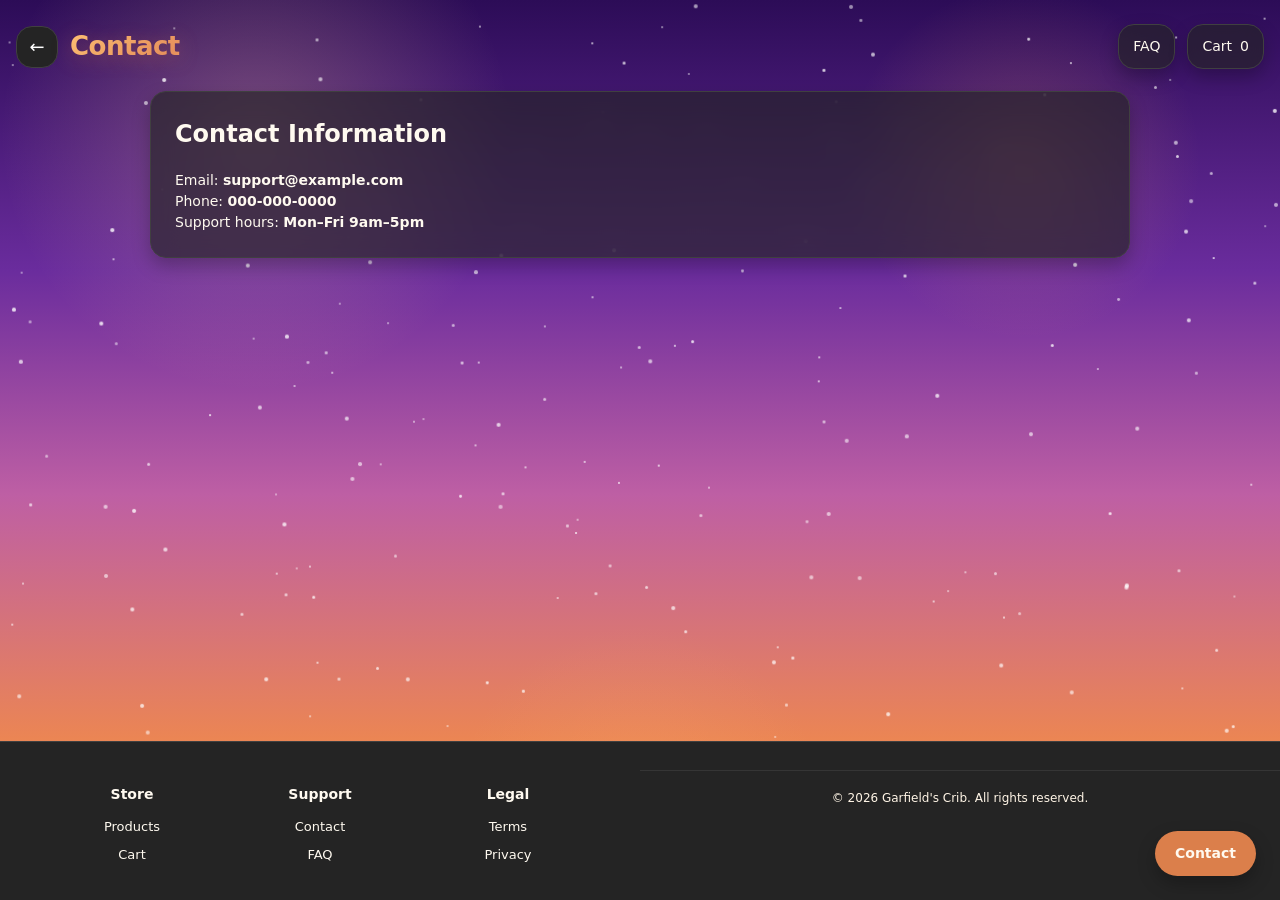
<file: public/contact.html>
<!doctype html>
<html lang="en">
<head>
<meta charset="utf-8">
<meta name="viewport" content="width=device-width,initial-scale=1">
<title>Contact - Garfield's Crib</title>
<link rel="icon" href="images/favicon.ico" type="image/x-icon">
<link rel="stylesheet" href="styles.css">
<script defer src="app.js"></script>
</head>
<body data-page="contact">
<header class="top">
<div class="header-start">
<a class="back-link" href="index.html" aria-label="Back to products">←</a>
<h1>Contact</h1>
</div>
<div class="header-nav">
<a class="btn" href="faq.html">FAQ</a>
<a class="btn cart-btn" href="cart.html">Cart <span id="cartCount">0</span></a>
</div>
</header>
<main class="page">
<section class="panel">
<h2>Contact Information</h2>
<p>Email: <strong>support@example.com</strong></p>
<p>Phone: <strong>000-000-0000</strong></p>
<p>Support hours: <strong>Mon–Fri 9am–5pm</strong></p>
</section>
</main>
<footer class="footer">
<div class="footer-content">
<div class="footer-col">
<h3>Store</h3>
<a href="index.html">Products</a>
<a href="cart.html">Cart</a>
</div>
<div class="footer-col">
<h3>Support</h3>
<a href="contact.html">Contact</a>
<a href="faq.html">FAQ</a>
</div>
<div class="footer-col">
<h3>Legal</h3>
<a href="terms.html">Terms</a>
<a href="privacy.html">Privacy</a>
</div>
</div>
<div class="footer-bottom">
<p>&copy; 2026 Garfield's Crib. All rights reserved.</p>
</div>
</footer>
<a href="contact.html" class="floating-contact">Contact</a>
</body>
</html>
</file>
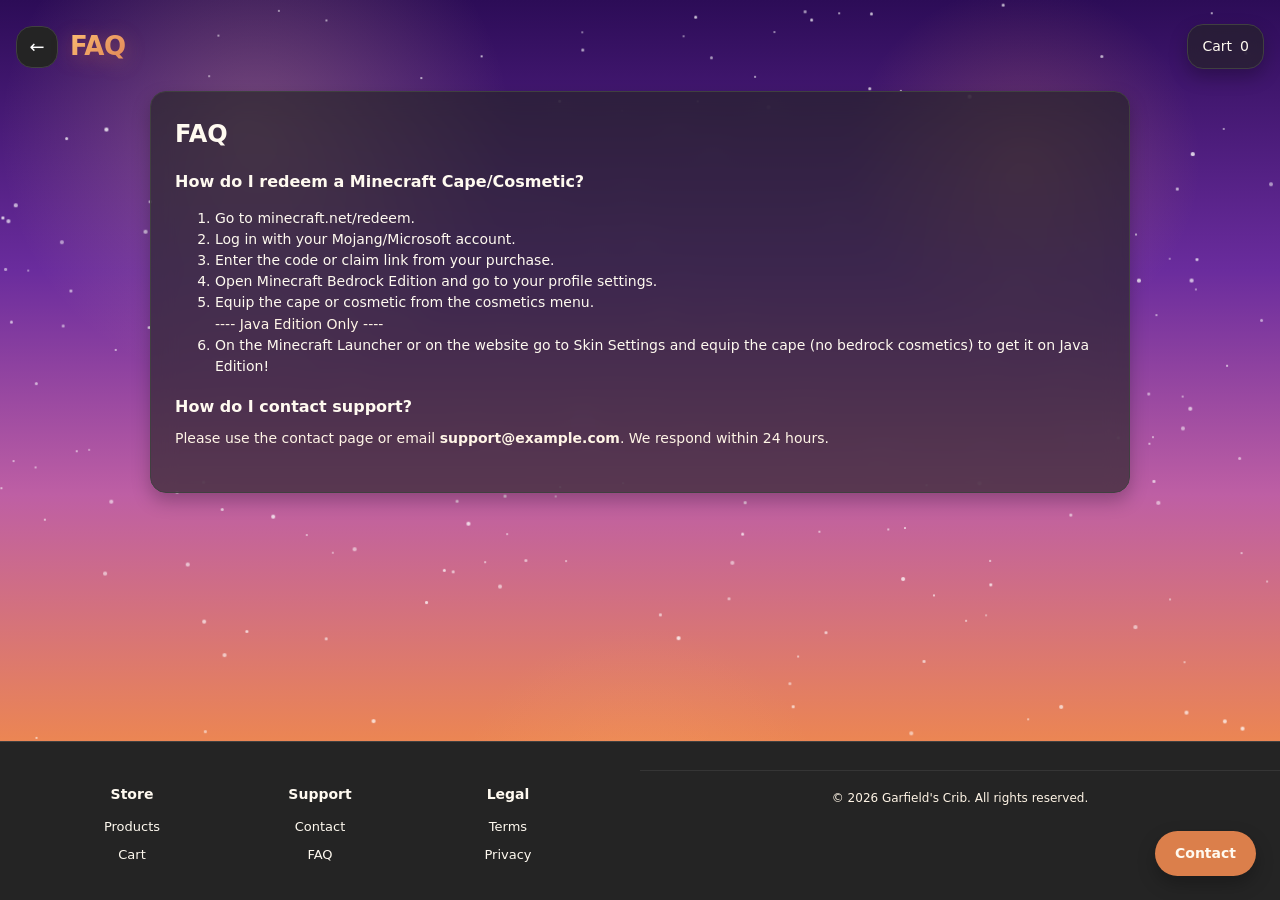
<file: public/faq.html>
<!doctype html>
<html lang="en">
<head>
<meta charset="utf-8">
<meta name="viewport" content="width=device-width,initial-scale=1">
<title>FAQ - Garfield's Crib</title>
<link rel="icon" href="images/favicon.ico" type="image/x-icon">
<link rel="stylesheet" href="styles.css">
<script defer src="app.js"></script>
</head>
<body data-page="faq">
<header class="top">
<div class="header-start">
<a class="back-link" href="index.html" aria-label="Back to products">←</a>
<h1>FAQ</h1>
</div>
<div class="header-nav">
<a class="btn cart-btn" href="cart.html">Cart <span id="cartCount">0</span></a>
</div>
</header>
<main class="page">
<section class="panel">
<h2>FAQ</h2>
<div class="faq-item">
<h3>How do I redeem a Minecraft Cape/Cosmetic?</h3>
<ol>
<li>Go to <a href="https://www.minecraft.net/en-us/redeem" target="_blank" rel="noopener">minecraft.net/redeem</a>.</li>
<li>Log in with your Mojang/Microsoft account.</li>
<li>Enter the code or claim link from your purchase.</li>
<li>Open Minecraft Bedrock Edition and go to your profile settings.</li>
<li>Equip the cape or cosmetic from the cosmetics menu.</li>
<p>---- Java Edition Only ----</p>
<li>On the Minecraft Launcher or on the website go to Skin Settings and equip the cape (no bedrock cosmetics) to get it on Java Edition!</li>
</ol>
</div>
<div class="faq-item">
<h3>How do I contact support?</h3>
<p>Please use the contact page or email <strong>support@example.com</strong>. We respond within 24 hours.</p>
</div>
</section>
</main>
<footer class="footer">
<div class="footer-content">
<div class="footer-col">
<h3>Store</h3>
<a href="index.html">Products</a>
<a href="cart.html">Cart</a>
</div>
<div class="footer-col">
<h3>Support</h3>
<a href="contact.html">Contact</a>
<a href="faq.html">FAQ</a>
</div>
<div class="footer-col">
<h3>Legal</h3>
<a href="terms.html">Terms</a>
<a href="privacy.html">Privacy</a>
</div>
</div>
<div class="footer-bottom">
<p>&copy; 2026 Garfield's Crib. All rights reserved.</p>
</div>
</footer>
<a href="contact.html" class="floating-contact">Contact</a>
</body>
</html>
</file>
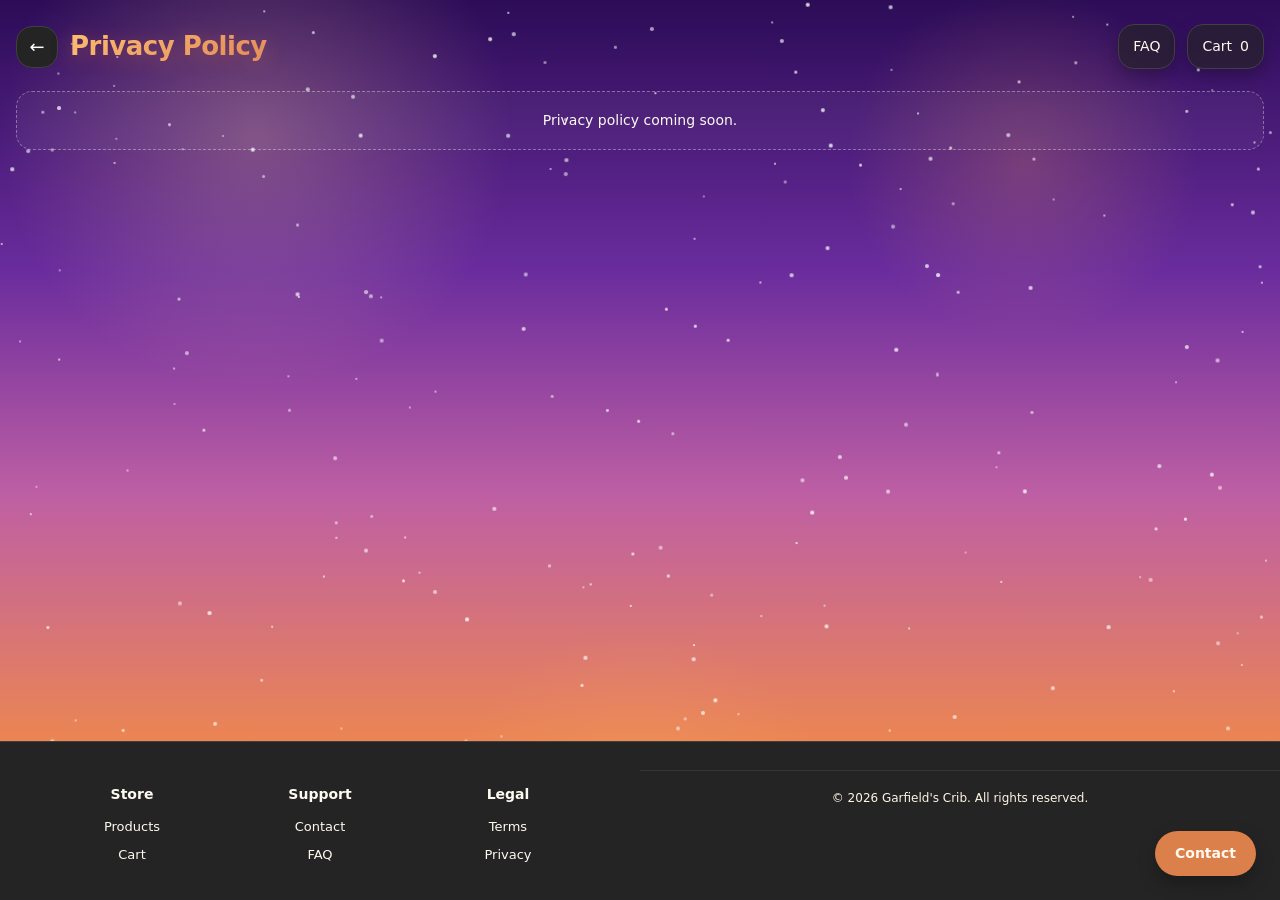
<file: public/privacy.html>
<!doctype html>
<html lang="en">
<head>
<meta charset="utf-8">
<meta name="viewport" content="width=device-width,initial-scale=1">
<title>Privacy Policy - Garfield's Crib</title>
<link rel="icon" href="images/favicon.ico" type="image/x-icon">
<link rel="stylesheet" href="styles.css">
<script defer src="app.js"></script>
</head>
<body data-page="privacy">
<header class="top">
<div class="header-start">
<a class="back-link" href="index.html" aria-label="Back to products">←</a>
<h1>Privacy Policy</h1>
</div>
<div class="header-nav">
<a class="btn" href="faq.html">FAQ</a>
<a class="btn cart-btn" href="cart.html">Cart <span id="cartCount">0</span></a>
</div>
</header>
<main class="page">
<div class="empty">
<p>Privacy policy coming soon.</p>
</div>
</main>
<footer class="footer">
<div class="footer-content">
<div class="footer-col">
<h3>Store</h3>
<a href="index.html">Products</a>
<a href="cart.html">Cart</a>
</div>
<div class="footer-col">
<h3>Support</h3>
<a href="contact.html">Contact</a>
<a href="faq.html">FAQ</a>
</div>
<div class="footer-col">
<h3>Legal</h3>
<a href="terms.html">Terms</a>
<a href="privacy.html">Privacy</a>
</div>
</div>
<div class="footer-bottom">
<p>&copy; 2026 Garfield's Crib. All rights reserved.</p>
</div>
</footer>
<a href="contact.html" class="floating-contact">Contact</a>
</body>
</html>
</file>
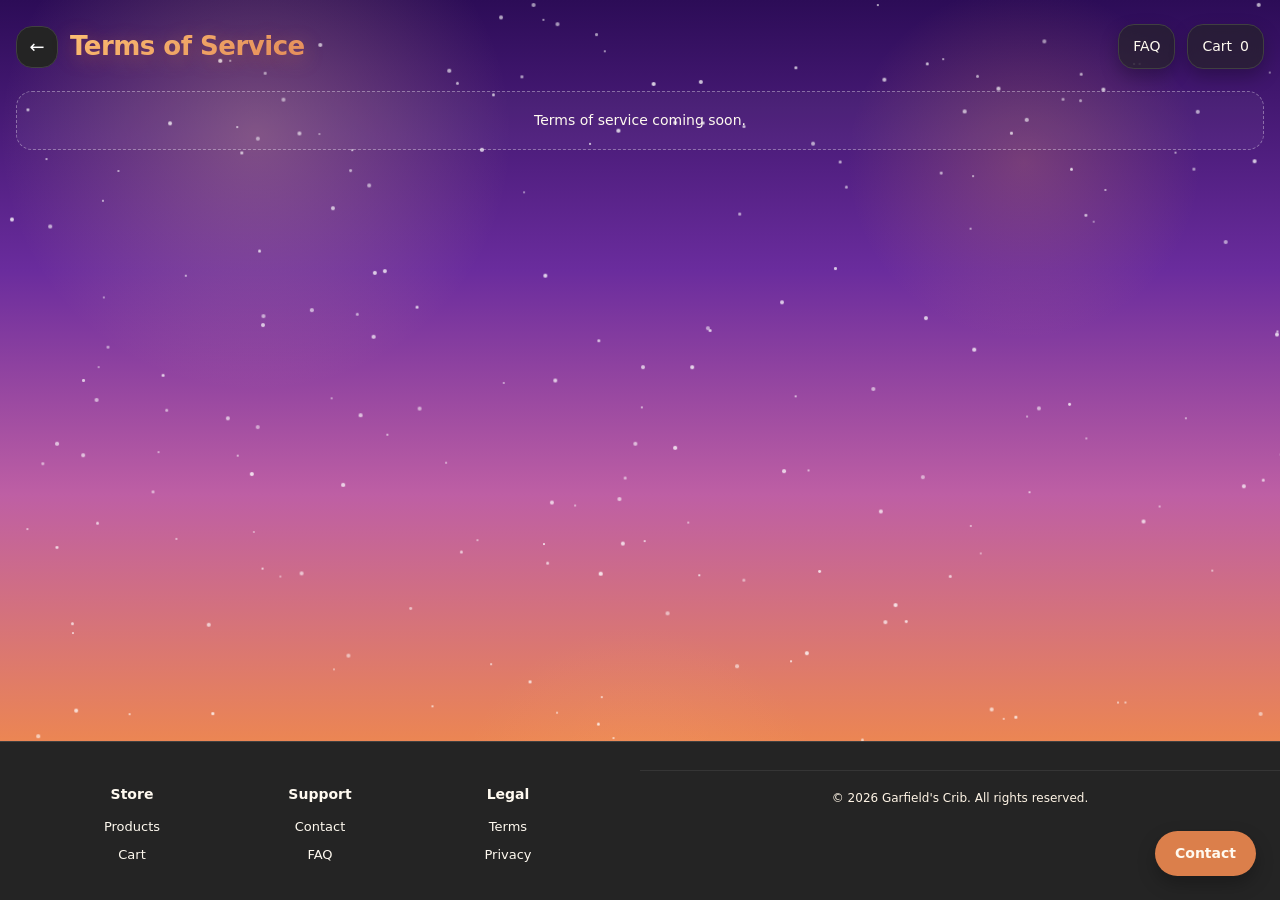
<file: public/terms.html>
<!doctype html>
<html lang="en">
<head>
<meta charset="utf-8">
<meta name="viewport" content="width=device-width,initial-scale=1">
<title>Terms of Service - Garfield's Crib</title>
<link rel="icon" href="images/favicon.ico" type="image/x-icon">
<link rel="stylesheet" href="styles.css">
<script defer src="app.js"></script>
</head>
<body data-page="terms">
<header class="top">
<div class="header-start">
<a class="back-link" href="index.html" aria-label="Back to products">←</a>
<h1>Terms of Service</h1>
</div>
<div class="header-nav">
<a class="btn" href="faq.html">FAQ</a>
<a class="btn cart-btn" href="cart.html">Cart <span id="cartCount">0</span></a>
</div>
</header>
<main class="page">
<div class="empty">
<p>Terms of service coming soon.</p>
</div>
</main>
<footer class="footer">
<div class="footer-content">
<div class="footer-col">
<h3>Store</h3>
<a href="index.html">Products</a>
<a href="cart.html">Cart</a>
</div>
<div class="footer-col">
<h3>Support</h3>
<a href="contact.html">Contact</a>
<a href="faq.html">FAQ</a>
</div>
<div class="footer-col">
<h3>Legal</h3>
<a href="terms.html">Terms</a>
<a href="privacy.html">Privacy</a>
</div>
</div>
<div class="footer-bottom">
<p>&copy; 2026 Garfield's Crib. All rights reserved.</p>
</div>
</footer>
<a href="contact.html" class="floating-contact">Contact</a>
</body>
</html>
</file>
<file: styles.css>
:root {
  --orange: #db7f4b;
  --orange-hot: #e89460;
  --amber: #f0a571;
  --cream: #FFFAF0;
  --cream-dark: #FFF5E6;
  --brown: #1A1A1A;
  --brown-mid: #2D2D2D;
  --brown-light: #404040;
  --ink: #0D0D0D;
  --card: #242424;
  --line: #404040;
  --text: var(--cream);
  --muted: #AAAAAA;
  --accent: #48288c;
  --accent2: #db7f4b;
  --shadow: 0 8px 18px #00000040;
}

::-webkit-scrollbar {
  width: 10px;
}
::-webkit-scrollbar-track {
  background: var(--brown);
}
::-webkit-scrollbar-thumb {
  background: var(--brown-light);
  border-radius: 5px;
}
::-webkit-scrollbar-thumb:hover {
  background: var(--orange);
}

* {
  box-sizing: border-box;
  -webkit-user-drag: none;
}

html, body {
  margin: 0;
  min-height: 100%;
}

body {
  display: flex;
  flex-direction: column;
  min-height: 100vh;
  font: 14px/1.5 system-ui, -apple-system, Segoe UI, Roboto, sans-serif;
  color: var(--text);
  position: relative;
  -webkit-user-select: none;
  user-select: none;
  overflow-x: hidden;
}

body::before {
  content: "";
  position: fixed;
  inset: 0;
  z-index: -2;
  background-image:
    radial-gradient(circle at 20% 15%, rgba(255, 206, 153, 0.28), transparent 20%),
    radial-gradient(circle at 80% 18%, rgba(255, 170, 95, 0.22), transparent 14%),
    radial-gradient(circle at 50% 90%, rgba(255, 190, 115, 0.16), transparent 18%),
    linear-gradient(180deg, #2c0c57 0%, #6a2c9d 30%, #be5fa4 55%, #eb8554 82%, #ffc577 100%);
  background-repeat: no-repeat, no-repeat, no-repeat, no-repeat;
  background-size: auto, auto, auto, cover;
  background-position: center center, center center, center center, center center;
}

#bgDots {
  position: fixed;
  inset: 0;
  pointer-events: none;
  z-index: -1;
}

.bg-dot {
  position: absolute;
  border-radius: 50%;
  background: rgba(255,255,255,0.85);
  mix-blend-mode: screen;
  filter: blur(0.5px);
  will-change: transform, opacity;
}

a {
  color: inherit;
  text-decoration: none;
}

button, input {
  font: inherit;
}

.top, .page {
  width: min(1400px, calc(100% - 32px));
  margin: auto;
}

main {
  flex: 1;
}

.top {
  display: flex;
  justify-content: space-between;
  gap: 12px;
  align-items: center;
  padding: 24px 0 12px;
}

.header-start {
  display: flex;
  align-items: center;
  gap: 12px;
}

.header-nav {
  display: flex;
  align-items: center;
  gap: 12px;
}

.floating-contact {
  position: fixed;
  bottom: 24px;
  right: 24px;
  background: var(--orange);
  color: var(--cream);
  padding: 12px 20px;
  border-radius: 30px;
  font-weight: 600;
  z-index: 999;
  box-shadow: var(--shadow);
  transition: all 0.2s;
}

.floating-contact:hover {
  background: var(--orange-hot);
  transform: translateY(-4px);
}

.back-link {
  display: inline-flex;
  align-items: center;
  justify-content: center;
  width: 42px;
  height: 42px;
  border-radius: 16px;
  border: 1px solid var(--line);
  color: #ffffff;
  background: var(--card);
  text-decoration: none;
  font-size: 18px;
  transition: background 0.2s, transform 0.2s;
}

.back-link:hover {
  background: rgba(255,255,255,0.1);
  transform: translateX(-1px);
}

.eyebrow, .meta {
  margin: 0;
  color: var(--muted);
  text-transform: uppercase;
  letter-spacing: .14em;
  font-size: 11px;
}

h1, h2, p {
  margin: 0;
}

h1 {
  font-size: 26px;
  font-weight: 800;
  background: linear-gradient(135deg, #ffc577, var(--orange-hot), #ffc577);
  background-size: 200% auto;
  -webkit-background-clip: text;
  background-clip: text;
  color: transparent;
  text-shadow: 0px 4px 20px rgba(219, 127, 75, 0.4);
  letter-spacing: -0.5px;
  animation: shine 4s linear infinite;
}

@keyframes shine {
  to { background-position: 200% center; }
}

.btn, input, .card, .panel {
  border: 1px solid var(--line);
  background: rgba(36, 36, 36, 0.65);
  backdrop-filter: blur(12px);
  -webkit-backdrop-filter: blur(12px);
  box-shadow: var(--shadow);
  border-radius: 16px;
  transition: all 0.3s cubic-bezier(0.175, 0.885, 0.32, 1.275);
}

@media (max-width: 768px) {
  .btn, input, .card, .panel {
    backdrop-filter: none;
    -webkit-backdrop-filter: none;
    background: rgba(36, 36, 36, 0.85);
  }
}

.card:hover {
  transform: translateY(-6px);
  box-shadow: 0 16px 32px rgba(0,0,0,0.5);
  border-color: var(--orange);
}

.panel {
  width: min(980px, 100%);
  margin: 0 auto 24px;
  padding: 24px;
}

.panel h2 {
  margin: 0 0 18px;
  font-size: 24px;
  color: var(--cream);
}

.faq-item {
  margin-bottom: 18px;
}

.faq-item h3 {
  margin: 0 0 8px;
  font-size: 16px;
  color: var(--cream);
}

.faq-item p {
  margin: 0;
  color: var(--cream-dark);
  line-height: 1.6;
}

.btn, input {
  padding: 11px 14px;
}

.btn {
  display: inline-flex;
  align-items: center;
  gap: 8px;
  color: var(--cream);
}

.page {
  padding: 10px 0 28px;
}

.controls {
  display: grid;
  gap: 12px;
  margin-bottom: 18px;
}

.currency-note {
  color: var(--cream-dark);
  font-size: 12px;
  margin: 0 0 12px;
  font-style: italic;
}

input {
  width: 100%;
  outline: 0;
  color: var(--text);
  padding: 14px 18px;
  background: rgba(0, 0, 0, 0.4);
  border: 1px solid var(--line);
  border-radius: 12px;
  transition: all 0.3s ease;
}

input:focus {
  border-color: var(--orange);
  background: rgba(0, 0, 0, 0.6);
  box-shadow: 0 0 0 4px rgba(219, 127, 75, 0.2);
}

.cats {
  display: flex;
  gap: 8px;
  flex-wrap: wrap;
}

.chip {
  border: 1px solid var(--line);
  background: #2a2a2a;
  color: var(--cream);
  padding: 9px 12px;
  border-radius: 20px;
  cursor: pointer;
  transition: background 0.2s, color 0.2s, transform 0.2s;
}

.chip:hover {
  background: rgba(219, 127, 75, 0.16);
  color: var(--cream);
  transform: translateY(-1px);
}

.chip.on {
  background: var(--orange);
  border-color: var(--orange-hot);
  color: var(--card);
  animation: chipSlideUp 0.24s ease-out forwards;
}

@keyframes chipSlideUp {
  0% {
    transform: translateY(8px);
    box-shadow: 0 0 0 rgba(0, 0, 0, 0);
  }
  100% {
    transform: translateY(0);
    box-shadow: 0 12px 30px rgba(0, 0, 0, 0.12);
  }
}

.grid {
  display: grid;
  grid-template-columns: 1fr;
  gap: 28px;
  width: 100%;
  transition: opacity 0.24s ease, transform 0.24s ease;
}

.category-section {
  display: grid;
  gap: 16px;
}

.category-header {
  display: flex;
  align-items: center;
  gap: 14px;
  padding: 8px 0;
}

@keyframes sectionSlideUp {
  0% {
    opacity: 0;
    transform: translateY(18px);
  }
  100% {
    opacity: 1;
    transform: translateY(0);
  }
}

.category-header h2 {
  font-size: 16px;
  font-weight: 700;
  color: var(--text);
  margin: 0;
  white-space: nowrap;
}

.category-bar {
  flex: 1;
  height: 2px;
  background: var(--line);
}

.category-grid {
  display: grid;
  grid-template-columns: repeat(4, 1fr);
  gap: 12px;
}

.card {
  min-height: 200px;
  padding: 14px;
  display: flex;
  flex-direction: column;
  gap: 8px;
  border-color: var(--brown-light);
}

.card-img {
  width: 100%;
  height: auto;
  max-height: 120px;
  object-fit: contain;
  object-position: top center;
  border-radius: 8px;
  margin-bottom: 4px;
  padding: 4px;
  background: #1a1a1a;
}

.cosmetics-card .card-img {
  height: 165px;
}

.tag {
  display: none;
}

.card h3, .title {
  font-size: 15px;
  font-weight: 600;
  line-height: 1.2;
  color: var(--cream);
}

.desc {
  color: var(--cream-dark);
  font-size: 13px;
  line-height: 1.4;
  flex-grow: 1;
}

.card-note {
  color: var(--muted);
  font-size: 11px;
  line-height: 1.3;
  font-style: italic;
  margin: -4px 0 0;
}

.row {
  display: flex;
  justify-content: space-between;
  gap: 10px;
  align-items: center;
  margin-top: auto;
}

.price {
  font-size: 18px;
  font-weight: 700;
  color: var(--amber);
}

.subtotal {
  font-size: 26px;
  font-weight: 800;
  color: var(--cream);
}

.primary, .ghost {
  border: 0;
  border-radius: 12px;
  font-weight: 600;
  font-size: 13px;
  transition: all 0.2s;
}

.primary {
  background: var(--orange);
  color: var(--cream);
  padding: 12px 18px;
  width: 100%;
  text-transform: uppercase;
  letter-spacing: 0.5px;
}

.primary:hover {
  background: var(--orange-hot);
}

.ghost {
  background: transparent;
  color: var(--cream-dark);
  padding: 8px 12px;
  font-size: 13px;
}

.card-actions {
  display: flex;
  flex-direction: column;
  align-items: center;
  gap: 12px;
}

.qty-group {
  display: flex;
  justify-content: center;
  align-items: center;
  gap: 14px;
}

.card-actions .ghost {
  width: 50px;
  height: 50px;
  padding: 0;
  display: inline-flex;
  justify-content: center;
  align-items: center;
  font-size: 22px;
  line-height: 0;
}

.card-actions .primary {
  width: 100%;
  max-width: 100%;
  padding: 14px 22px;
}

.qty-display {
  min-width: 42px;
  padding: 0 12px;
  text-align: center;
  color: var(--cream);
  font-weight: 700;
  font-size: 14px;
  background: rgba(255,255,255,0.08);
  border-radius: 10px;
  line-height: 46px;
}

.toast-container {
  position: fixed;
  top: 18px;
  right: 18px;
  display: flex;
  flex-direction: column;
  gap: 10px;
  z-index: 9999;
}

.toast {
  min-width: 220px;
  max-width: 320px;
  padding: 14px 20px;
  border-radius: 8px;
  background: rgba(36, 36, 36, 0.95);
  color: var(--cream);
  font-size: 15px;
  font-weight: bold;
  border: 1px solid rgba(255, 255, 255, 0.08);
  border-left: 5px solid var(--orange);
  box-shadow: 0 4px 15px rgba(219, 127, 75, 0.2);
  animation: toast-in-out 3.5s ease forwards;
}

@keyframes toast-in-out {
  0% { opacity: 0; transform: translateY(-20px) scale(0.9); }
  10% { opacity: 1; transform: translateY(0) scale(1.05); }
  15% { opacity: 1; transform: translateY(0) scale(1); }
  85% { opacity: 1; transform: translateY(0) scale(1); }
  100% { opacity: 0; transform: translateY(-20px) scale(0.9); }
}

.cart-list {
  display: grid;
  gap: 16px;
  margin-top: 14px;
}

.item {
  display: grid;
  gap: 12px;
  padding: 18px;
  border: 1px solid var(--line);
  border-radius: 20px;
  background: var(--card);
}

.item-top, .foot {
  display: flex;
  justify-content: space-between;
  gap: 10px;
  align-items: center;
}

.qty {
  display: flex;
  align-items: center;
  gap: 8px;
}

.qty button {
  width: 30px;
  height: 30px;
  padding: 0;
  border-radius: 999px;
  border: 1px solid var(--line);
  background: #1a1a1a;
  color: var(--cream);
}

.foot {
  margin-top: 20px;
  padding: 22px 24px;
  border: 1px solid var(--line);
  border-radius: 20px;
  background: var(--card);
}

.empty {
  padding: 18px;
  border: 1px dashed rgba(255, 255, 255, 0.35);
  border-radius: 16px;
  background: rgba(255, 255, 255, 0.04);
  color: var(--cream);
  text-align: center;
}

.footer {
  width: 100%;
  display: flex;
  justify-content: center;
  background: var(--card);
  border-top: 1px solid var(--line);
  margin-top: 32px;
  padding: 28px 0 18px;
}

.footer-content {
  width: 100%;
  max-width: min(1400px, calc(100% - 32px));
  margin: 0 auto 18px;
  display: flex;
  justify-content: center;
  gap: 48px;
  flex-wrap: wrap;
}

.footer-col {
  min-width: 140px;
}

.footer-col {
  display: flex;
  flex-direction: column;
  gap: 8px;
  text-align: center;
  align-items: center;
}

.footer-content > .footer-col:empty {
  display: none;
}

.footer-col h3 {
  font-size: 14px;
  font-weight: 700;
  color: var(--cream);
  margin-bottom: 4px;
}

.footer-col a {
  color: var(--cream);
  text-decoration: none;
  font-size: 13px;
}

.footer-col a:hover {
  color: var(--orange);
}

.footer-bottom {
  width: 100%;
  max-width: min(1400px, calc(100% - 32px));
  margin: 0 auto;
  padding-top: 18px;
  border-top: 1px solid rgba(255,255,255,0.08);
  display: flex;
  justify-content: center;
  text-align: center;
  color: var(--cream-dark);
  font-size: 12px;
}

@media (max-width: 960px) {
  .category-grid {
    grid-template-columns: repeat(3, 1fr);
  }
}

@media (max-width: 700px) {
  .top, .page {
    width: calc(100% - 20px);
  }

  .top {
    align-items: center;
    flex-direction: column;
    padding: 18px 0 10px;
  }

  .btn {
    width: 100%;
    justify-content: center;
  }

  .header-nav {
    width: 100%;
    justify-content: stretch;
  }

  .header-nav .btn {
    flex: 1;
    justify-content: center;
  }
  
  .floating-contact {
    bottom: 16px;
    right: 16px;
  }

  .controls {
    margin-bottom: 14px;
  }

  .cats {
    gap: 6px;
  }

  .chip {
    padding: 8px 10px;
  }

  .category-grid {
    grid-template-columns: 2fr;
  }

  .card {
    min-height: 0;
  }

  .item {
    padding: 12px;
  }

  .item-top, .foot {
    flex-direction: column;
    align-items: flex-start;
  }

  .qty {
    width: 100%;
    justify-content: space-between;
  }

  .qty button {
    width: 32px;
    height: 32px;
  }

  .foot .primary {
    width: 100%;
  }

  .footer-content {
    gap: 16px;
  }

  .footer-col h3 {
    font-size: 13px;
  }

  .footer-col a {
    font-size: 12px;
  }
}

@media (max-width: 420px) {
  body {
    font-size: 13px;
  }

  .page {
    padding: 8px 0 22px;
  }

  .eyebrow, .meta {
    letter-spacing: .12em;
  }

  .btn, input, .card, .panel, .item, .chip {
    border-radius: 10px;
  }

  input {
    padding: 10px 12px;
  }

  .card {
    padding: 14px;
  }

  .price, .subtotal {
    font-size: 17px;
  }
}
</file>
<file: public/styles.css>
:root {
  --orange: #db7f4b;
  --orange-hot: #e89460;
  --amber: #f0a571;
  --cream: #FFFAF0;
  --cream-dark: #FFF5E6;
  --brown: #1A1A1A;
  --brown-mid: #2D2D2D;
  --brown-light: #404040;
  --ink: #0D0D0D;
  --card: #242424;
  --line: #404040;
  --text: var(--cream);
  --muted: #AAAAAA;
  --accent: #48288c;
  --accent2: #db7f4b;
  --shadow: 0 8px 18px #00000040;
}

::-webkit-scrollbar {
  width: 10px;
}
::-webkit-scrollbar-track {
  background: var(--brown);
}
::-webkit-scrollbar-thumb {
  background: var(--brown-light);
  border-radius: 5px;
}
::-webkit-scrollbar-thumb:hover {
  background: var(--orange);
}

* {
  box-sizing: border-box;
  -webkit-user-drag: none;
}

html, body {
  margin: 0;
  min-height: 100%;
}

body {
  display: flex;
  flex-direction: column;
  min-height: 100vh;
  font: 14px/1.5 system-ui, -apple-system, Segoe UI, Roboto, sans-serif;
  color: var(--text);
  position: relative;
  -webkit-user-select: none;
  user-select: none;
  overflow-x: hidden;
}

body::before {
  content: "";
  position: fixed;
  inset: 0;
  z-index: -2;
  background-image:
    radial-gradient(circle at 20% 15%, rgba(255, 206, 153, 0.28), transparent 20%),
    radial-gradient(circle at 80% 18%, rgba(255, 170, 95, 0.22), transparent 14%),
    radial-gradient(circle at 50% 90%, rgba(255, 190, 115, 0.16), transparent 18%),
    linear-gradient(180deg, #2c0c57 0%, #6a2c9d 30%, #be5fa4 55%, #eb8554 82%, #ffc577 100%);
  background-repeat: no-repeat, no-repeat, no-repeat, no-repeat;
  background-size: auto, auto, auto, cover;
  background-position: center center, center center, center center, center center;
}

#bgDots {
  position: fixed;
  inset: 0;
  pointer-events: none;
  z-index: -1;
}

.bg-dot {
  position: absolute;
  border-radius: 50%;
  background: rgba(255,255,255,0.85);
  mix-blend-mode: screen;
  filter: blur(0.5px);
  will-change: transform, opacity;
}

a {
  color: inherit;
  text-decoration: none;
}

button, input {
  font: inherit;
}

.top, .page {
  width: min(1400px, calc(100% - 32px));
  margin: auto;
}

main {
  flex: 1;
}

.top {
  display: flex;
  justify-content: space-between;
  gap: 12px;
  align-items: center;
  padding: 24px 0 12px;
}

.header-start {
  display: flex;
  align-items: center;
  gap: 12px;
}

.header-nav {
  display: flex;
  align-items: center;
  gap: 12px;
}

.floating-contact {
  position: fixed;
  bottom: 24px;
  right: 24px;
  background: var(--orange);
  color: var(--cream);
  padding: 12px 20px;
  border-radius: 30px;
  font-weight: 600;
  z-index: 999;
  box-shadow: var(--shadow);
  transition: all 0.2s;
}

.floating-contact:hover {
  background: var(--orange-hot);
  transform: translateY(-4px);
}

.back-link {
  display: inline-flex;
  align-items: center;
  justify-content: center;
  width: 42px;
  height: 42px;
  border-radius: 16px;
  border: 1px solid var(--line);
  color: #ffffff;
  background: var(--card);
  text-decoration: none;
  font-size: 18px;
  transition: background 0.2s, transform 0.2s;
}

.back-link:hover {
  background: rgba(255,255,255,0.1);
  transform: translateX(-1px);
}

.eyebrow, .meta {
  margin: 0;
  color: var(--muted);
  text-transform: uppercase;
  letter-spacing: .14em;
  font-size: 11px;
}

h1, h2, p {
  margin: 0;
}

h1 {
  font-size: 26px;
  font-weight: 800;
  background: linear-gradient(135deg, #ffc577, var(--orange-hot), #ffc577);
  background-size: 200% auto;
  -webkit-background-clip: text;
  background-clip: text;
  color: transparent;
  text-shadow: 0px 4px 20px rgba(219, 127, 75, 0.4);
  letter-spacing: -0.5px;
  animation: shine 4s linear infinite;
}

@keyframes shine {
  to { background-position: 200% center; }
}

.btn, input, .card, .panel {
  border: 1px solid var(--line);
  background: rgba(36, 36, 36, 0.65);
  backdrop-filter: blur(12px);
  -webkit-backdrop-filter: blur(12px);
  box-shadow: var(--shadow);
  border-radius: 16px;
  transition: all 0.3s cubic-bezier(0.175, 0.885, 0.32, 1.275);
}

@media (max-width: 768px) {
  .btn, input, .card, .panel {
    backdrop-filter: none;
    -webkit-backdrop-filter: none;
    background: rgba(36, 36, 36, 0.85);
  }
}

.card:hover {
  transform: translateY(-6px);
  box-shadow: 0 16px 32px rgba(0,0,0,0.5);
  border-color: var(--orange);
}

.panel {
  width: min(980px, 100%);
  margin: 0 auto 24px;
  padding: 24px;
}

.panel h2 {
  margin: 0 0 18px;
  font-size: 24px;
  color: var(--cream);
}

.faq-item {
  margin-bottom: 18px;
}

.faq-item h3 {
  margin: 0 0 8px;
  font-size: 16px;
  color: var(--cream);
}

.faq-item p {
  margin: 0;
  color: var(--cream-dark);
  line-height: 1.6;
}

.btn, input {
  padding: 11px 14px;
}

.btn {
  display: inline-flex;
  align-items: center;
  gap: 8px;
  color: var(--cream);
}

.page {
  padding: 10px 0 28px;
}

.controls {
  display: grid;
  gap: 12px;
  margin-bottom: 18px;
}

.currency-note {
  color: var(--cream-dark);
  font-size: 12px;
  margin: 0 0 12px;
  font-style: italic;
}

input {
  width: 100%;
  outline: 0;
  color: var(--text);
  padding: 14px 18px;
  background: rgba(0, 0, 0, 0.4);
  border: 1px solid var(--line);
  border-radius: 12px;
  transition: all 0.3s ease;
}

input:focus {
  border-color: var(--orange);
  background: rgba(0, 0, 0, 0.6);
  box-shadow: 0 0 0 4px rgba(219, 127, 75, 0.2);
}

.cats {
  display: flex;
  gap: 8px;
  flex-wrap: wrap;
}

.chip {
  border: 1px solid var(--line);
  background: #2a2a2a;
  color: var(--cream);
  padding: 9px 12px;
  border-radius: 20px;
  cursor: pointer;
  transition: background 0.2s, color 0.2s, transform 0.2s;
}

.chip:hover {
  background: rgba(219, 127, 75, 0.16);
  color: var(--cream);
  transform: translateY(-1px);
}

.chip.on {
  background: var(--orange);
  border-color: var(--orange-hot);
  color: var(--card);
  animation: chipSlideUp 0.24s ease-out forwards;
}

@keyframes chipSlideUp {
  0% {
    transform: translateY(8px);
    box-shadow: 0 0 0 rgba(0, 0, 0, 0);
  }
  100% {
    transform: translateY(0);
    box-shadow: 0 12px 30px rgba(0, 0, 0, 0.12);
  }
}

.grid {
  display: grid;
  grid-template-columns: 1fr;
  gap: 28px;
  width: 100%;
  transition: opacity 0.24s ease, transform 0.24s ease;
}

.category-section {
  display: grid;
  gap: 16px;
}

.category-header {
  display: flex;
  align-items: center;
  gap: 14px;
  padding: 8px 0;
}

@keyframes sectionSlideUp {
  0% {
    opacity: 0;
    transform: translateY(18px);
  }
  100% {
    opacity: 1;
    transform: translateY(0);
  }
}

.category-header h2 {
  font-size: 16px;
  font-weight: 700;
  color: var(--text);
  margin: 0;
  white-space: nowrap;
}

.category-bar {
  flex: 1;
  height: 2px;
  background: var(--line);
}

.category-grid {
  display: grid;
  grid-template-columns: repeat(4, 1fr);
  gap: 12px;
}

.card {
  min-height: 200px;
  padding: 14px;
  display: flex;
  flex-direction: column;
  gap: 8px;
  border-color: var(--brown-light);
}

.card-img {
  width: 100%;
  height: auto;
  max-height: 120px;
  object-fit: contain;
  object-position: top center;
  border-radius: 8px;
  margin-bottom: 4px;
  padding: 4px;
  background: #1a1a1a;
}

.cosmetics-card .card-img {
  height: 165px;
}

.tag {
  display: none;
}

.card h3, .title {
  font-size: 15px;
  font-weight: 600;
  line-height: 1.2;
  color: var(--cream);
}

.desc {
  color: var(--cream-dark);
  font-size: 13px;
  line-height: 1.4;
  flex-grow: 1;
}

.card-note {
  color: var(--muted);
  font-size: 11px;
  line-height: 1.3;
  font-style: italic;
  margin: -4px 0 0;
}

.row {
  display: flex;
  justify-content: space-between;
  gap: 10px;
  align-items: center;
  margin-top: auto;
}

.price {
  font-size: 18px;
  font-weight: 700;
  color: var(--amber);
}

.subtotal {
  font-size: 26px;
  font-weight: 800;
  color: var(--cream);
}

.primary, .ghost {
  border: 0;
  border-radius: 12px;
  font-weight: 600;
  font-size: 13px;
  transition: all 0.2s;
}

.primary {
  background: var(--orange);
  color: var(--cream);
  padding: 12px 18px;
  width: 100%;
  text-transform: uppercase;
  letter-spacing: 0.5px;
}

.primary:hover {
  background: var(--orange-hot);
}

.ghost {
  background: transparent;
  color: var(--cream-dark);
  padding: 8px 12px;
  font-size: 13px;
}

.card-actions {
  display: flex;
  flex-direction: column;
  align-items: center;
  gap: 12px;
}

.qty-group {
  display: flex;
  justify-content: center;
  align-items: center;
  gap: 14px;
}

.card-actions .ghost {
  width: 50px;
  height: 50px;
  padding: 0;
  display: inline-flex;
  justify-content: center;
  align-items: center;
  font-size: 22px;
  line-height: 0;
}

.card-actions .primary {
  width: 100%;
  max-width: 100%;
  padding: 14px 22px;
}

.qty-display {
  min-width: 42px;
  padding: 0 12px;
  text-align: center;
  color: var(--cream);
  font-weight: 700;
  font-size: 14px;
  background: rgba(255,255,255,0.08);
  border-radius: 10px;
  line-height: 46px;
}

.toast-container {
  position: fixed;
  top: 18px;
  right: 18px;
  display: flex;
  flex-direction: column;
  gap: 10px;
  z-index: 9999;
}

.toast {
  min-width: 220px;
  max-width: 320px;
  padding: 14px 20px;
  border-radius: 8px;
  background: rgba(36, 36, 36, 0.95);
  color: var(--cream);
  font-size: 15px;
  font-weight: bold;
  border: 1px solid rgba(255, 255, 255, 0.08);
  border-left: 5px solid var(--orange);
  box-shadow: 0 4px 15px rgba(219, 127, 75, 0.2);
  animation: toast-in-out 3.5s ease forwards;
}

@keyframes toast-in-out {
  0% { opacity: 0; transform: translateY(-20px) scale(0.9); }
  10% { opacity: 1; transform: translateY(0) scale(1.05); }
  15% { opacity: 1; transform: translateY(0) scale(1); }
  85% { opacity: 1; transform: translateY(0) scale(1); }
  100% { opacity: 0; transform: translateY(-20px) scale(0.9); }
}

.cart-list {
  display: grid;
  gap: 16px;
  margin-top: 14px;
}

.item {
  display: grid;
  gap: 12px;
  padding: 18px;
  border: 1px solid var(--line);
  border-radius: 20px;
  background: var(--card);
}

.item-top, .foot {
  display: flex;
  justify-content: space-between;
  gap: 10px;
  align-items: center;
}

.qty {
  display: flex;
  align-items: center;
  gap: 8px;
}

.qty button {
  width: 30px;
  height: 30px;
  padding: 0;
  border-radius: 999px;
  border: 1px solid var(--line);
  background: #1a1a1a;
  color: var(--cream);
}

.foot {
  margin-top: 20px;
  padding: 22px 24px;
  border: 1px solid var(--line);
  border-radius: 20px;
  background: var(--card);
}

.empty {
  padding: 18px;
  border: 1px dashed rgba(255, 255, 255, 0.35);
  border-radius: 16px;
  background: rgba(255, 255, 255, 0.04);
  color: var(--cream);
  text-align: center;
}

.footer {
  width: 100%;
  display: flex;
  justify-content: center;
  background: var(--card);
  border-top: 1px solid var(--line);
  margin-top: 32px;
  padding: 28px 0 18px;
}

.footer-content {
  width: 100%;
  max-width: min(1400px, calc(100% - 32px));
  margin: 0 auto 18px;
  display: flex;
  justify-content: center;
  gap: 48px;
  flex-wrap: wrap;
}

.footer-col {
  min-width: 140px;
}

.footer-col {
  display: flex;
  flex-direction: column;
  gap: 8px;
  text-align: center;
  align-items: center;
}

.footer-content > .footer-col:empty {
  display: none;
}

.footer-col h3 {
  font-size: 14px;
  font-weight: 700;
  color: var(--cream);
  margin-bottom: 4px;
}

.footer-col a {
  color: var(--cream);
  text-decoration: none;
  font-size: 13px;
}

.footer-col a:hover {
  color: var(--orange);
}

.footer-bottom {
  width: 100%;
  max-width: min(1400px, calc(100% - 32px));
  margin: 0 auto;
  padding-top: 18px;
  border-top: 1px solid rgba(255,255,255,0.08);
  display: flex;
  justify-content: center;
  text-align: center;
  color: var(--cream-dark);
  font-size: 12px;
}

@media (max-width: 960px) {
  .category-grid {
    grid-template-columns: repeat(3, 1fr);
  }
}

@media (max-width: 700px) {
  .top, .page {
    width: calc(100% - 20px);
  }

  .top {
    align-items: center;
    flex-direction: column;
    padding: 18px 0 10px;
  }

  .btn {
    width: 100%;
    justify-content: center;
  }

  .header-nav {
    width: 100%;
    justify-content: stretch;
  }

  .header-nav .btn {
    flex: 1;
    justify-content: center;
  }
  
  .floating-contact {
    bottom: 16px;
    right: 16px;
  }

  .controls {
    margin-bottom: 14px;
  }

  .cats {
    gap: 6px;
  }

  .chip {
    padding: 8px 10px;
  }

  .category-grid {
    grid-template-columns: 2fr;
  }

  .card {
    min-height: 0;
  }

  .item {
    padding: 12px;
  }

  .item-top, .foot {
    flex-direction: column;
    align-items: flex-start;
  }

  .qty {
    width: 100%;
    justify-content: space-between;
  }

  .qty button {
    width: 32px;
    height: 32px;
  }

  .foot .primary {
    width: 100%;
  }

  .footer-content {
    gap: 16px;
  }

  .footer-col h3 {
    font-size: 13px;
  }

  .footer-col a {
    font-size: 12px;
  }
}

@media (max-width: 420px) {
  body {
    font-size: 13px;
  }

  .page {
    padding: 8px 0 22px;
  }

  .eyebrow, .meta {
    letter-spacing: .12em;
  }

  .btn, input, .card, .panel, .item, .chip {
    border-radius: 10px;
  }

  input {
    padding: 10px 12px;
  }

  .card {
    padding: 14px;
  }

  .price, .subtotal {
    font-size: 17px;
  }
}
</file>
